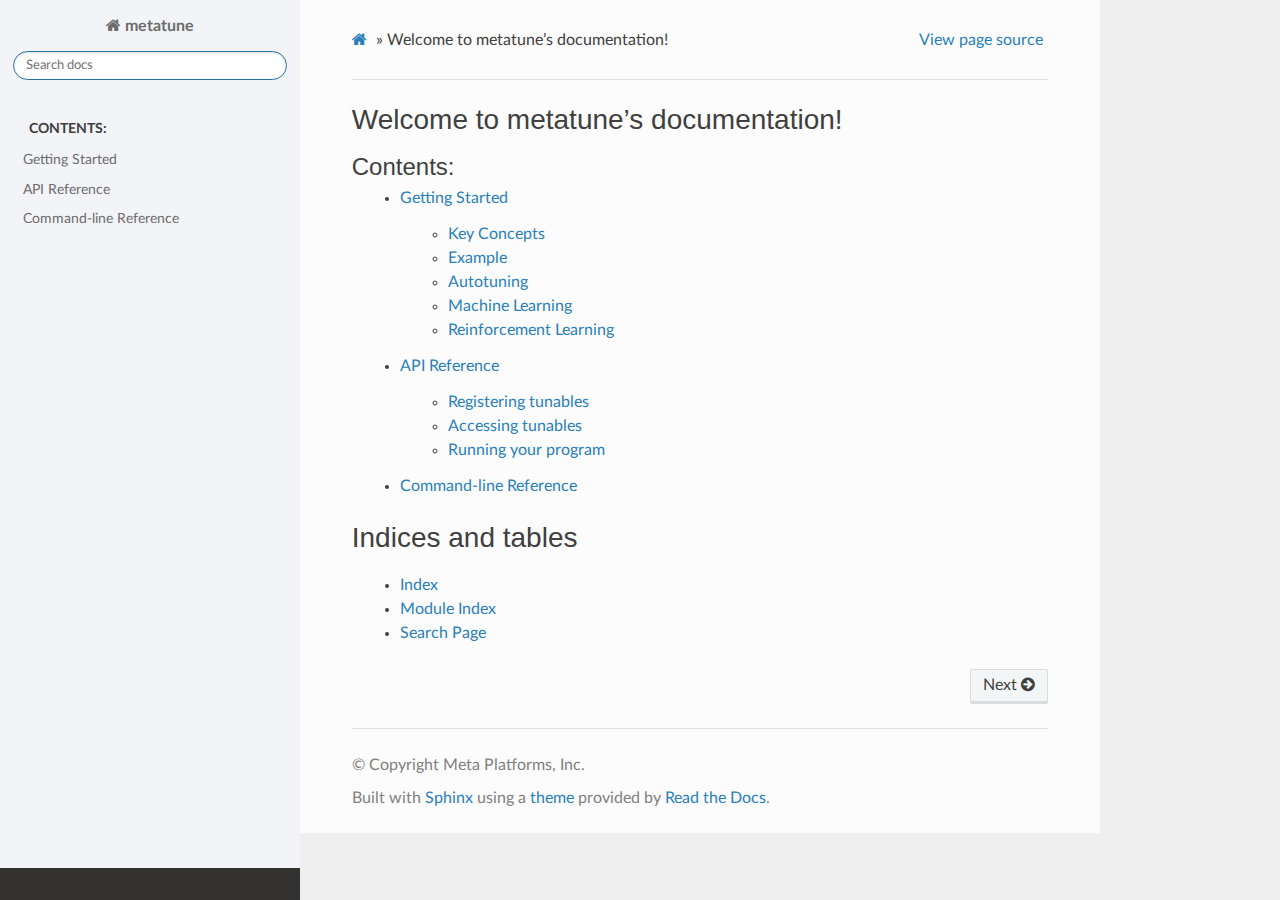
<file: index.html>
<!DOCTYPE html>
<html class="writer-html5" lang="en" >
<head>
  <meta charset="utf-8" />
  
  <meta name="viewport" content="width=device-width, initial-scale=1.0" />
  
  <title>Welcome to metatune’s documentation! &mdash; metatune 0.0.1a1 documentation</title>
  

  
  <link rel="stylesheet" href="_static/css/theme.css" type="text/css" />
  <link rel="stylesheet" href="_static/pygments.css" type="text/css" />
  <link rel="stylesheet" href="_static/pygments.css" type="text/css" />
  <link rel="stylesheet" href="_static/css/theme.css" type="text/css" />
  <link rel="stylesheet" href="_static/css/custom.css" type="text/css" />

  
  

  
  

  

  
  <!--[if lt IE 9]>
    <script src="_static/js/html5shiv.min.js"></script>
  <![endif]-->
  
    
      <script type="text/javascript" id="documentation_options" data-url_root="./" src="_static/documentation_options.js"></script>
        <script data-url_root="./" id="documentation_options" src="_static/documentation_options.js"></script>
        <script src="_static/jquery.js"></script>
        <script src="_static/underscore.js"></script>
        <script src="_static/doctools.js"></script>
    
    <script type="text/javascript" src="_static/js/theme.js"></script>

    
    <link rel="index" title="Index" href="genindex.html" />
    <link rel="search" title="Search" href="search.html" />
    <link rel="next" title="Getting Started" href="getting_started.html" /> 
</head>

<body class="wy-body-for-nav">

   
  <div class="wy-grid-for-nav">
    
    <nav data-toggle="wy-nav-shift" class="wy-nav-side">
      <div class="wy-side-scroll">
        <div class="wy-side-nav-search" >
          

          
            <a href="#" class="icon icon-home"> metatune
          

          
          </a>

          
            
            
          

          
<div role="search">
  <form id="rtd-search-form" class="wy-form" action="search.html" method="get">
    <input type="text" name="q" placeholder="Search docs" />
    <input type="hidden" name="check_keywords" value="yes" />
    <input type="hidden" name="area" value="default" />
  </form>
</div>

          
        </div>

        
        <div class="wy-menu wy-menu-vertical" data-spy="affix" role="navigation" aria-label="main navigation">
          
            
            
              
            
            
              <p class="caption"><span class="caption-text">Contents:</span></p>
<ul>
<li class="toctree-l1"><a class="reference internal" href="getting_started.html">Getting Started</a></li>
<li class="toctree-l1"><a class="reference internal" href="api.html">API Reference</a></li>
<li class="toctree-l1"><a class="reference internal" href="cli.html">Command-line Reference</a></li>
</ul>

            
          
        </div>
        
      </div>
    </nav>

    <section data-toggle="wy-nav-shift" class="wy-nav-content-wrap">

      
      <nav class="wy-nav-top" aria-label="top navigation">
        
          <i data-toggle="wy-nav-top" class="fa fa-bars"></i>
          <a href="#">metatune</a>
        
      </nav>


      <div class="wy-nav-content">
        
        <div class="rst-content">
        
          

















<div role="navigation" aria-label="breadcrumbs navigation">

  <ul class="wy-breadcrumbs">
    
      <li><a href="#" class="icon icon-home"></a> &raquo;</li>
        
      <li>Welcome to metatune’s documentation!</li>
    
    
      <li class="wy-breadcrumbs-aside">
        
          
            <a href="_sources/index.rst.txt" rel="nofollow"> View page source</a>
          
        
      </li>
    
  </ul>

  
  <hr/>
</div>
          <div role="main" class="document" itemscope="itemscope" itemtype="http://schema.org/Article">
           <div itemprop="articleBody">
            
  <div class="section" id="welcome-to-metatune-s-documentation">
<h1>Welcome to metatune’s documentation!<a class="headerlink" href="#welcome-to-metatune-s-documentation" title="Permalink to this headline">¶</a></h1>
<div class="toctree-wrapper compound">
<p class="caption"><span class="caption-text">Contents:</span></p>
<ul>
<li class="toctree-l1"><a class="reference internal" href="getting_started.html">Getting Started</a><ul>
<li class="toctree-l2"><a class="reference internal" href="getting_started.html#key-concepts">Key Concepts</a></li>
<li class="toctree-l2"><a class="reference internal" href="getting_started.html#example">Example</a></li>
<li class="toctree-l2"><a class="reference internal" href="getting_started.html#autotuning">Autotuning</a></li>
<li class="toctree-l2"><a class="reference internal" href="getting_started.html#machine-learning">Machine Learning</a></li>
<li class="toctree-l2"><a class="reference internal" href="getting_started.html#reinforcement-learning">Reinforcement Learning</a></li>
</ul>
</li>
<li class="toctree-l1"><a class="reference internal" href="api.html">API Reference</a><ul>
<li class="toctree-l2"><a class="reference internal" href="api.html#registering-tunables">Registering tunables</a></li>
<li class="toctree-l2"><a class="reference internal" href="api.html#accessing-tunables">Accessing tunables</a></li>
<li class="toctree-l2"><a class="reference internal" href="api.html#running-your-program">Running your program</a></li>
</ul>
</li>
<li class="toctree-l1"><a class="reference internal" href="cli.html">Command-line Reference</a></li>
</ul>
</div>
</div>
<div class="section" id="indices-and-tables">
<h1>Indices and tables<a class="headerlink" href="#indices-and-tables" title="Permalink to this headline">¶</a></h1>
<ul class="simple">
<li><p><a class="reference internal" href="genindex.html"><span class="std std-ref">Index</span></a></p></li>
<li><p><a class="reference internal" href="py-modindex.html"><span class="std std-ref">Module Index</span></a></p></li>
<li><p><a class="reference internal" href="search.html"><span class="std std-ref">Search Page</span></a></p></li>
</ul>
</div>


           </div>
           
          </div>
          <footer>
    <div class="rst-footer-buttons" role="navigation" aria-label="footer navigation">
        <a href="getting_started.html" class="btn btn-neutral float-right" title="Getting Started" accesskey="n" rel="next">Next <span class="fa fa-arrow-circle-right" aria-hidden="true"></span></a>
    </div>

  <hr/>

  <div role="contentinfo">
    <p>
        &#169; Copyright Meta Platforms, Inc.

    </p>
  </div>
    
    
    
    Built with <a href="https://www.sphinx-doc.org/">Sphinx</a> using a
    
    <a href="https://github.com/readthedocs/sphinx_rtd_theme">theme</a>
    
    provided by <a href="https://readthedocs.org">Read the Docs</a>. 

</footer>
        </div>
      </div>

    </section>

  </div>
  

  <script type="text/javascript">
      jQuery(function () {
          SphinxRtdTheme.Navigation.enable(true);
      });
  </script>

  
  
    
   

</body>
</html>
</file>
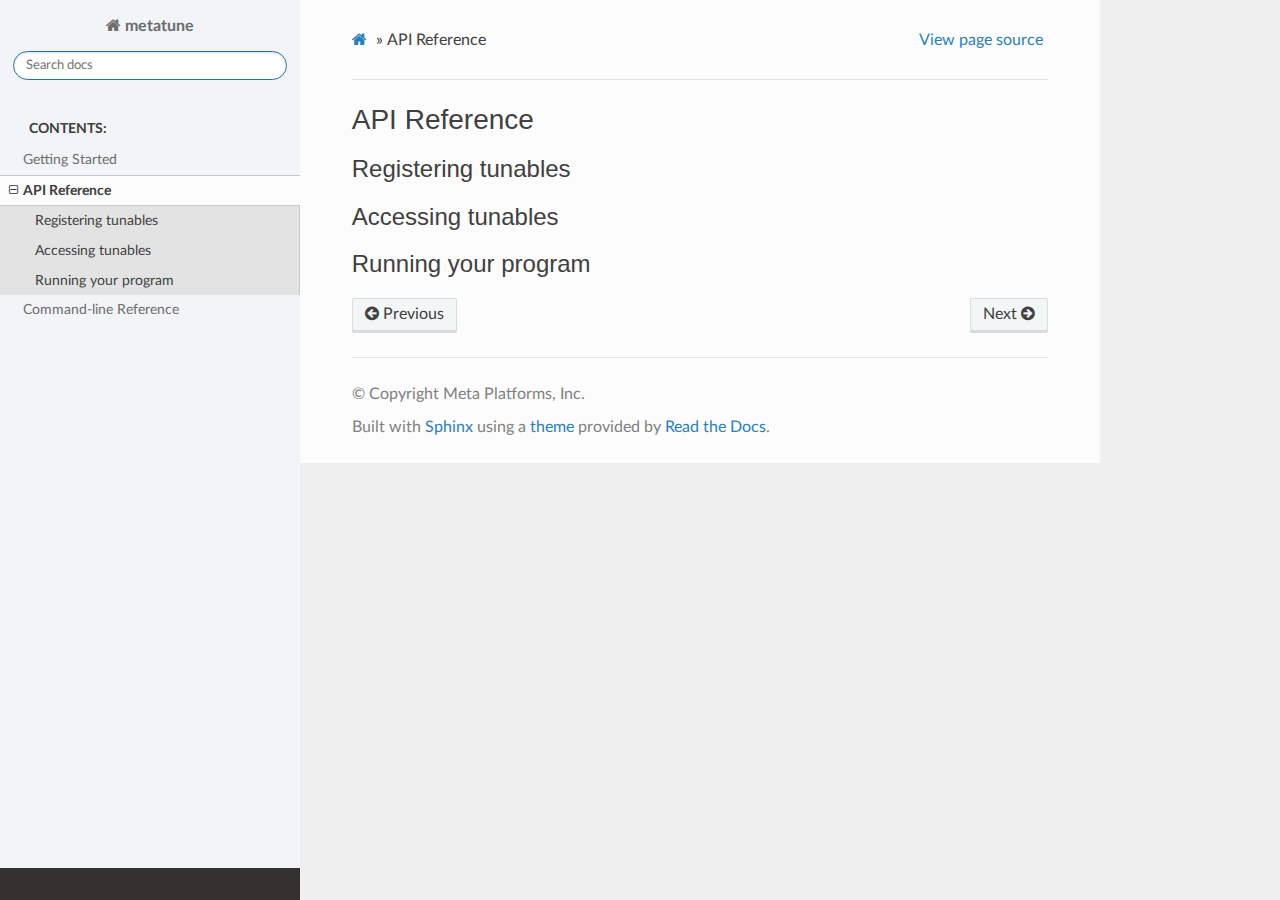
<file: api.html>
<!DOCTYPE html>
<html class="writer-html5" lang="en" >
<head>
  <meta charset="utf-8" />
  
  <meta name="viewport" content="width=device-width, initial-scale=1.0" />
  
  <title>API Reference &mdash; metatune 0.0.1a1 documentation</title>
  

  
  <link rel="stylesheet" href="_static/css/theme.css" type="text/css" />
  <link rel="stylesheet" href="_static/pygments.css" type="text/css" />
  <link rel="stylesheet" href="_static/pygments.css" type="text/css" />
  <link rel="stylesheet" href="_static/css/theme.css" type="text/css" />
  <link rel="stylesheet" href="_static/css/custom.css" type="text/css" />

  
  

  
  

  

  
  <!--[if lt IE 9]>
    <script src="_static/js/html5shiv.min.js"></script>
  <![endif]-->
  
    
      <script type="text/javascript" id="documentation_options" data-url_root="./" src="_static/documentation_options.js"></script>
        <script data-url_root="./" id="documentation_options" src="_static/documentation_options.js"></script>
        <script src="_static/jquery.js"></script>
        <script src="_static/underscore.js"></script>
        <script src="_static/doctools.js"></script>
    
    <script type="text/javascript" src="_static/js/theme.js"></script>

    
    <link rel="index" title="Index" href="genindex.html" />
    <link rel="search" title="Search" href="search.html" />
    <link rel="next" title="Command-line Reference" href="cli.html" />
    <link rel="prev" title="Getting Started" href="getting_started.html" /> 
</head>

<body class="wy-body-for-nav">

   
  <div class="wy-grid-for-nav">
    
    <nav data-toggle="wy-nav-shift" class="wy-nav-side">
      <div class="wy-side-scroll">
        <div class="wy-side-nav-search" >
          

          
            <a href="index.html" class="icon icon-home"> metatune
          

          
          </a>

          
            
            
          

          
<div role="search">
  <form id="rtd-search-form" class="wy-form" action="search.html" method="get">
    <input type="text" name="q" placeholder="Search docs" />
    <input type="hidden" name="check_keywords" value="yes" />
    <input type="hidden" name="area" value="default" />
  </form>
</div>

          
        </div>

        
        <div class="wy-menu wy-menu-vertical" data-spy="affix" role="navigation" aria-label="main navigation">
          
            
            
              
            
            
              <p class="caption"><span class="caption-text">Contents:</span></p>
<ul class="current">
<li class="toctree-l1"><a class="reference internal" href="getting_started.html">Getting Started</a></li>
<li class="toctree-l1 current"><a class="current reference internal" href="#">API Reference</a><ul>
<li class="toctree-l2"><a class="reference internal" href="#registering-tunables">Registering tunables</a></li>
<li class="toctree-l2"><a class="reference internal" href="#accessing-tunables">Accessing tunables</a></li>
<li class="toctree-l2"><a class="reference internal" href="#running-your-program">Running your program</a></li>
</ul>
</li>
<li class="toctree-l1"><a class="reference internal" href="cli.html">Command-line Reference</a></li>
</ul>

            
          
        </div>
        
      </div>
    </nav>

    <section data-toggle="wy-nav-shift" class="wy-nav-content-wrap">

      
      <nav class="wy-nav-top" aria-label="top navigation">
        
          <i data-toggle="wy-nav-top" class="fa fa-bars"></i>
          <a href="index.html">metatune</a>
        
      </nav>


      <div class="wy-nav-content">
        
        <div class="rst-content">
        
          

















<div role="navigation" aria-label="breadcrumbs navigation">

  <ul class="wy-breadcrumbs">
    
      <li><a href="index.html" class="icon icon-home"></a> &raquo;</li>
        
      <li>API Reference</li>
    
    
      <li class="wy-breadcrumbs-aside">
        
          
            <a href="_sources/api.rst.txt" rel="nofollow"> View page source</a>
          
        
      </li>
    
  </ul>

  
  <hr/>
</div>
          <div role="main" class="document" itemscope="itemscope" itemtype="http://schema.org/Article">
           <div itemprop="articleBody">
            
  <div class="section" id="api-reference">
<h1>API Reference<a class="headerlink" href="#api-reference" title="Permalink to this headline">¶</a></h1>
<div class="section" id="registering-tunables">
<h2>Registering tunables<a class="headerlink" href="#registering-tunables" title="Permalink to this headline">¶</a></h2>
</div>
<div class="section" id="accessing-tunables">
<h2>Accessing tunables<a class="headerlink" href="#accessing-tunables" title="Permalink to this headline">¶</a></h2>
</div>
<div class="section" id="running-your-program">
<h2>Running your program<a class="headerlink" href="#running-your-program" title="Permalink to this headline">¶</a></h2>
</div>
</div>


           </div>
           
          </div>
          <footer>
    <div class="rst-footer-buttons" role="navigation" aria-label="footer navigation">
        <a href="cli.html" class="btn btn-neutral float-right" title="Command-line Reference" accesskey="n" rel="next">Next <span class="fa fa-arrow-circle-right" aria-hidden="true"></span></a>
        <a href="getting_started.html" class="btn btn-neutral float-left" title="Getting Started" accesskey="p" rel="prev"><span class="fa fa-arrow-circle-left" aria-hidden="true"></span> Previous</a>
    </div>

  <hr/>

  <div role="contentinfo">
    <p>
        &#169; Copyright Meta Platforms, Inc.

    </p>
  </div>
    
    
    
    Built with <a href="https://www.sphinx-doc.org/">Sphinx</a> using a
    
    <a href="https://github.com/readthedocs/sphinx_rtd_theme">theme</a>
    
    provided by <a href="https://readthedocs.org">Read the Docs</a>. 

</footer>
        </div>
      </div>

    </section>

  </div>
  

  <script type="text/javascript">
      jQuery(function () {
          SphinxRtdTheme.Navigation.enable(true);
      });
  </script>

  
  
    
   

</body>
</html>
</file>
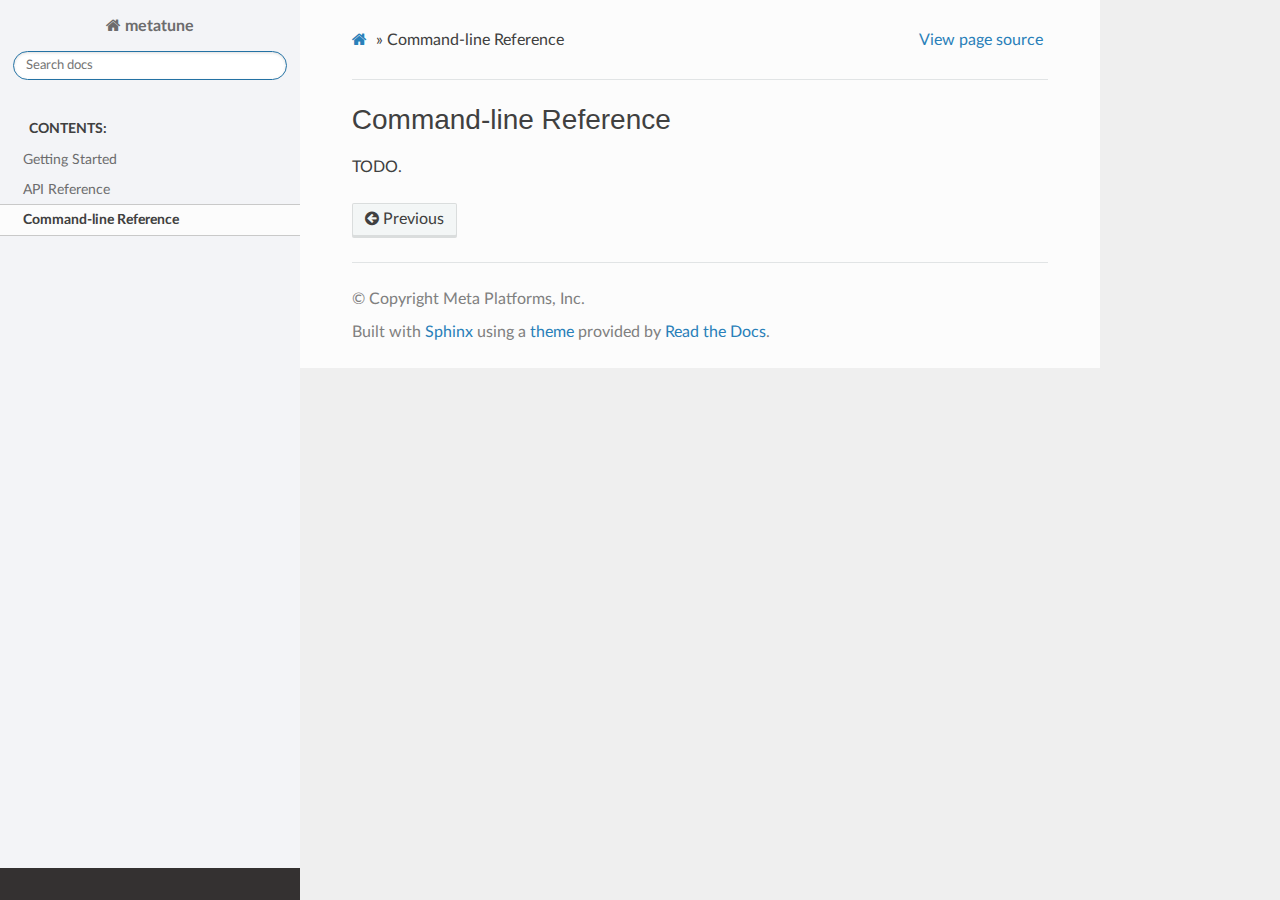
<file: cli.html>
<!DOCTYPE html>
<html class="writer-html5" lang="en" >
<head>
  <meta charset="utf-8" />
  
  <meta name="viewport" content="width=device-width, initial-scale=1.0" />
  
  <title>Command-line Reference &mdash; metatune 0.0.1a1 documentation</title>
  

  
  <link rel="stylesheet" href="_static/css/theme.css" type="text/css" />
  <link rel="stylesheet" href="_static/pygments.css" type="text/css" />
  <link rel="stylesheet" href="_static/pygments.css" type="text/css" />
  <link rel="stylesheet" href="_static/css/theme.css" type="text/css" />
  <link rel="stylesheet" href="_static/css/custom.css" type="text/css" />

  
  

  
  

  

  
  <!--[if lt IE 9]>
    <script src="_static/js/html5shiv.min.js"></script>
  <![endif]-->
  
    
      <script type="text/javascript" id="documentation_options" data-url_root="./" src="_static/documentation_options.js"></script>
        <script data-url_root="./" id="documentation_options" src="_static/documentation_options.js"></script>
        <script src="_static/jquery.js"></script>
        <script src="_static/underscore.js"></script>
        <script src="_static/doctools.js"></script>
    
    <script type="text/javascript" src="_static/js/theme.js"></script>

    
    <link rel="index" title="Index" href="genindex.html" />
    <link rel="search" title="Search" href="search.html" />
    <link rel="prev" title="API Reference" href="api.html" /> 
</head>

<body class="wy-body-for-nav">

   
  <div class="wy-grid-for-nav">
    
    <nav data-toggle="wy-nav-shift" class="wy-nav-side">
      <div class="wy-side-scroll">
        <div class="wy-side-nav-search" >
          

          
            <a href="index.html" class="icon icon-home"> metatune
          

          
          </a>

          
            
            
          

          
<div role="search">
  <form id="rtd-search-form" class="wy-form" action="search.html" method="get">
    <input type="text" name="q" placeholder="Search docs" />
    <input type="hidden" name="check_keywords" value="yes" />
    <input type="hidden" name="area" value="default" />
  </form>
</div>

          
        </div>

        
        <div class="wy-menu wy-menu-vertical" data-spy="affix" role="navigation" aria-label="main navigation">
          
            
            
              
            
            
              <p class="caption"><span class="caption-text">Contents:</span></p>
<ul class="current">
<li class="toctree-l1"><a class="reference internal" href="getting_started.html">Getting Started</a></li>
<li class="toctree-l1"><a class="reference internal" href="api.html">API Reference</a></li>
<li class="toctree-l1 current"><a class="current reference internal" href="#">Command-line Reference</a></li>
</ul>

            
          
        </div>
        
      </div>
    </nav>

    <section data-toggle="wy-nav-shift" class="wy-nav-content-wrap">

      
      <nav class="wy-nav-top" aria-label="top navigation">
        
          <i data-toggle="wy-nav-top" class="fa fa-bars"></i>
          <a href="index.html">metatune</a>
        
      </nav>


      <div class="wy-nav-content">
        
        <div class="rst-content">
        
          

















<div role="navigation" aria-label="breadcrumbs navigation">

  <ul class="wy-breadcrumbs">
    
      <li><a href="index.html" class="icon icon-home"></a> &raquo;</li>
        
      <li>Command-line Reference</li>
    
    
      <li class="wy-breadcrumbs-aside">
        
          
            <a href="_sources/cli.rst.txt" rel="nofollow"> View page source</a>
          
        
      </li>
    
  </ul>

  
  <hr/>
</div>
          <div role="main" class="document" itemscope="itemscope" itemtype="http://schema.org/Article">
           <div itemprop="articleBody">
            
  <div class="section" id="command-line-reference">
<h1>Command-line Reference<a class="headerlink" href="#command-line-reference" title="Permalink to this headline">¶</a></h1>
<p>TODO.</p>
</div>


           </div>
           
          </div>
          <footer>
    <div class="rst-footer-buttons" role="navigation" aria-label="footer navigation">
        <a href="api.html" class="btn btn-neutral float-left" title="API Reference" accesskey="p" rel="prev"><span class="fa fa-arrow-circle-left" aria-hidden="true"></span> Previous</a>
    </div>

  <hr/>

  <div role="contentinfo">
    <p>
        &#169; Copyright Meta Platforms, Inc.

    </p>
  </div>
    
    
    
    Built with <a href="https://www.sphinx-doc.org/">Sphinx</a> using a
    
    <a href="https://github.com/readthedocs/sphinx_rtd_theme">theme</a>
    
    provided by <a href="https://readthedocs.org">Read the Docs</a>. 

</footer>
        </div>
      </div>

    </section>

  </div>
  

  <script type="text/javascript">
      jQuery(function () {
          SphinxRtdTheme.Navigation.enable(true);
      });
  </script>

  
  
    
   

</body>
</html>
</file>
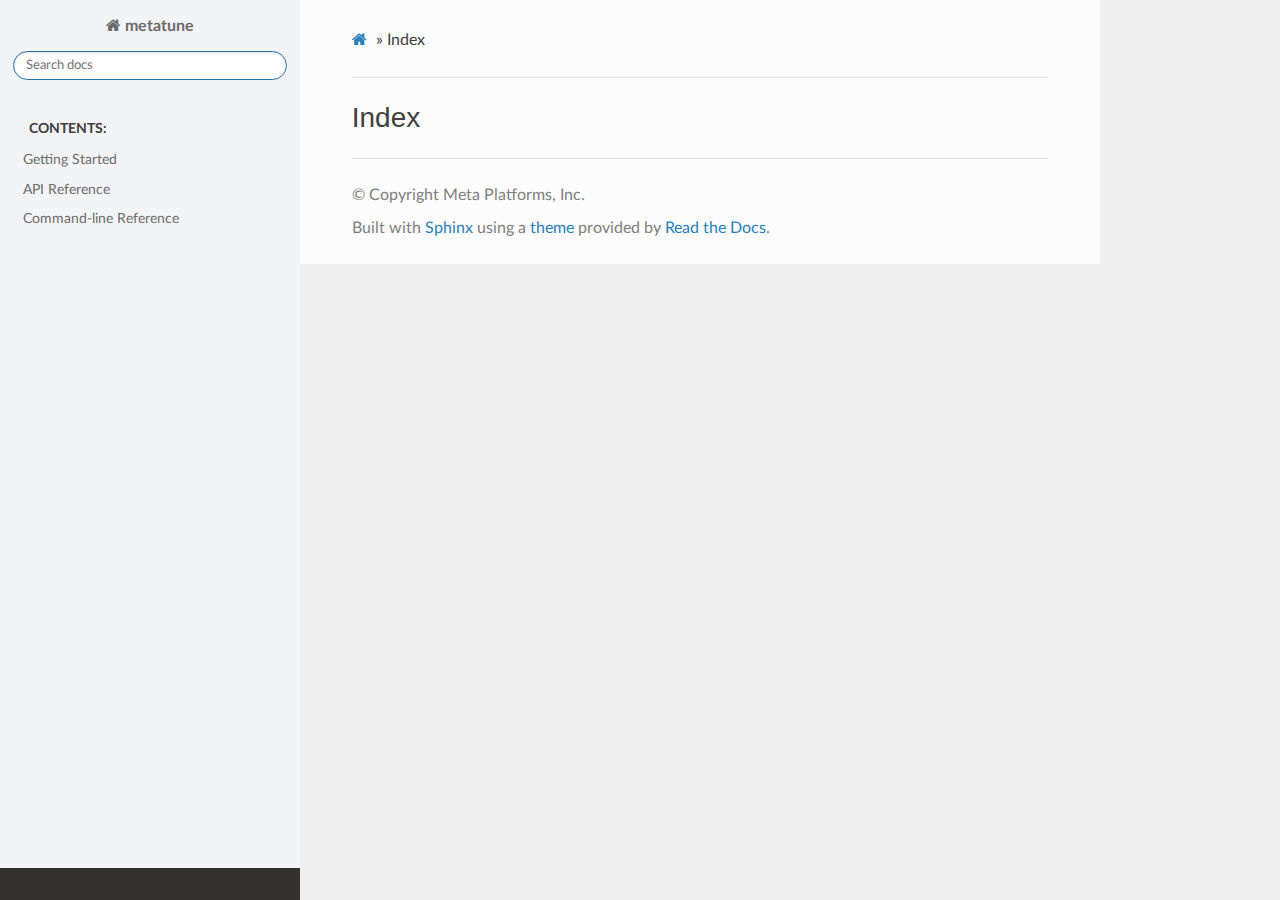
<file: genindex.html>
<!DOCTYPE html>
<html class="writer-html5" lang="en" >
<head>
  <meta charset="utf-8" />
  
  <meta name="viewport" content="width=device-width, initial-scale=1.0" />
  
  <title>Index &mdash; metatune 0.0.1a1 documentation</title>
  

  
  <link rel="stylesheet" href="_static/css/theme.css" type="text/css" />
  <link rel="stylesheet" href="_static/pygments.css" type="text/css" />
  <link rel="stylesheet" href="_static/pygments.css" type="text/css" />
  <link rel="stylesheet" href="_static/css/theme.css" type="text/css" />
  <link rel="stylesheet" href="_static/css/custom.css" type="text/css" />

  
  

  
  

  

  
  <!--[if lt IE 9]>
    <script src="_static/js/html5shiv.min.js"></script>
  <![endif]-->
  
    
      <script type="text/javascript" id="documentation_options" data-url_root="./" src="_static/documentation_options.js"></script>
        <script data-url_root="./" id="documentation_options" src="_static/documentation_options.js"></script>
        <script src="_static/jquery.js"></script>
        <script src="_static/underscore.js"></script>
        <script src="_static/doctools.js"></script>
    
    <script type="text/javascript" src="_static/js/theme.js"></script>

    
    <link rel="index" title="Index" href="#" />
    <link rel="search" title="Search" href="search.html" /> 
</head>

<body class="wy-body-for-nav">

   
  <div class="wy-grid-for-nav">
    
    <nav data-toggle="wy-nav-shift" class="wy-nav-side">
      <div class="wy-side-scroll">
        <div class="wy-side-nav-search" >
          

          
            <a href="index.html" class="icon icon-home"> metatune
          

          
          </a>

          
            
            
          

          
<div role="search">
  <form id="rtd-search-form" class="wy-form" action="search.html" method="get">
    <input type="text" name="q" placeholder="Search docs" />
    <input type="hidden" name="check_keywords" value="yes" />
    <input type="hidden" name="area" value="default" />
  </form>
</div>

          
        </div>

        
        <div class="wy-menu wy-menu-vertical" data-spy="affix" role="navigation" aria-label="main navigation">
          
            
            
              
            
            
              <p class="caption"><span class="caption-text">Contents:</span></p>
<ul>
<li class="toctree-l1"><a class="reference internal" href="getting_started.html">Getting Started</a></li>
<li class="toctree-l1"><a class="reference internal" href="api.html">API Reference</a></li>
<li class="toctree-l1"><a class="reference internal" href="cli.html">Command-line Reference</a></li>
</ul>

            
          
        </div>
        
      </div>
    </nav>

    <section data-toggle="wy-nav-shift" class="wy-nav-content-wrap">

      
      <nav class="wy-nav-top" aria-label="top navigation">
        
          <i data-toggle="wy-nav-top" class="fa fa-bars"></i>
          <a href="index.html">metatune</a>
        
      </nav>


      <div class="wy-nav-content">
        
        <div class="rst-content">
        
          

















<div role="navigation" aria-label="breadcrumbs navigation">

  <ul class="wy-breadcrumbs">
    
      <li><a href="index.html" class="icon icon-home"></a> &raquo;</li>
        
      <li>Index</li>
    
    
      <li class="wy-breadcrumbs-aside">
        
          
        
      </li>
    
  </ul>

  
  <hr/>
</div>
          <div role="main" class="document" itemscope="itemscope" itemtype="http://schema.org/Article">
           <div itemprop="articleBody">
            

<h1 id="index">Index</h1>

<div class="genindex-jumpbox">
 
</div>


           </div>
           
          </div>
          <footer>

  <hr/>

  <div role="contentinfo">
    <p>
        &#169; Copyright Meta Platforms, Inc.

    </p>
  </div>
    
    
    
    Built with <a href="https://www.sphinx-doc.org/">Sphinx</a> using a
    
    <a href="https://github.com/readthedocs/sphinx_rtd_theme">theme</a>
    
    provided by <a href="https://readthedocs.org">Read the Docs</a>. 

</footer>
        </div>
      </div>

    </section>

  </div>
  

  <script type="text/javascript">
      jQuery(function () {
          SphinxRtdTheme.Navigation.enable(true);
      });
  </script>

  
  
    
   

</body>
</html>
</file>
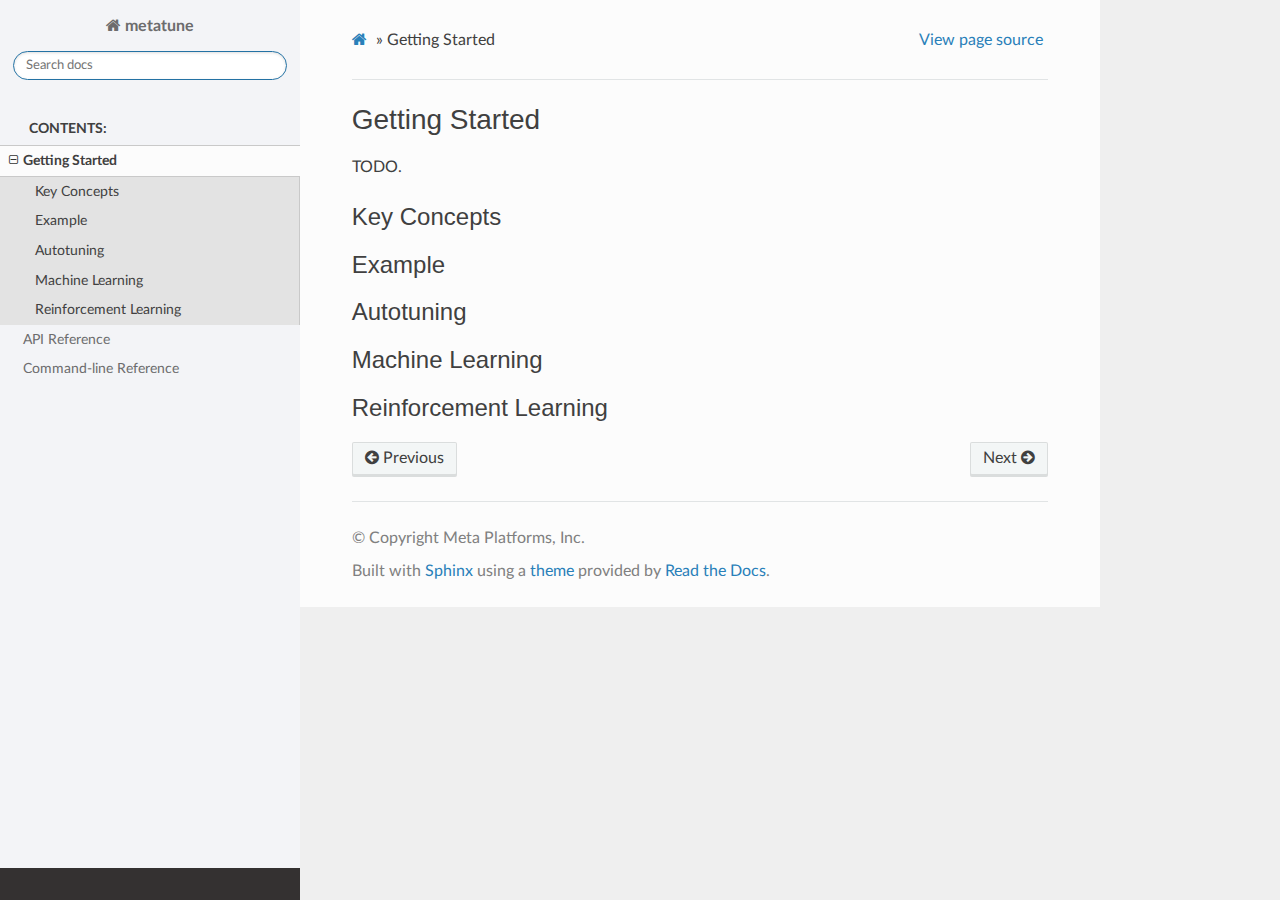
<file: getting_started.html>
<!DOCTYPE html>
<html class="writer-html5" lang="en" >
<head>
  <meta charset="utf-8" />
  
  <meta name="viewport" content="width=device-width, initial-scale=1.0" />
  
  <title>Getting Started &mdash; metatune 0.0.1a1 documentation</title>
  

  
  <link rel="stylesheet" href="_static/css/theme.css" type="text/css" />
  <link rel="stylesheet" href="_static/pygments.css" type="text/css" />
  <link rel="stylesheet" href="_static/pygments.css" type="text/css" />
  <link rel="stylesheet" href="_static/css/theme.css" type="text/css" />
  <link rel="stylesheet" href="_static/css/custom.css" type="text/css" />

  
  

  
  

  

  
  <!--[if lt IE 9]>
    <script src="_static/js/html5shiv.min.js"></script>
  <![endif]-->
  
    
      <script type="text/javascript" id="documentation_options" data-url_root="./" src="_static/documentation_options.js"></script>
        <script data-url_root="./" id="documentation_options" src="_static/documentation_options.js"></script>
        <script src="_static/jquery.js"></script>
        <script src="_static/underscore.js"></script>
        <script src="_static/doctools.js"></script>
    
    <script type="text/javascript" src="_static/js/theme.js"></script>

    
    <link rel="index" title="Index" href="genindex.html" />
    <link rel="search" title="Search" href="search.html" />
    <link rel="next" title="API Reference" href="api.html" />
    <link rel="prev" title="Welcome to metatune’s documentation!" href="index.html" /> 
</head>

<body class="wy-body-for-nav">

   
  <div class="wy-grid-for-nav">
    
    <nav data-toggle="wy-nav-shift" class="wy-nav-side">
      <div class="wy-side-scroll">
        <div class="wy-side-nav-search" >
          

          
            <a href="index.html" class="icon icon-home"> metatune
          

          
          </a>

          
            
            
          

          
<div role="search">
  <form id="rtd-search-form" class="wy-form" action="search.html" method="get">
    <input type="text" name="q" placeholder="Search docs" />
    <input type="hidden" name="check_keywords" value="yes" />
    <input type="hidden" name="area" value="default" />
  </form>
</div>

          
        </div>

        
        <div class="wy-menu wy-menu-vertical" data-spy="affix" role="navigation" aria-label="main navigation">
          
            
            
              
            
            
              <p class="caption"><span class="caption-text">Contents:</span></p>
<ul class="current">
<li class="toctree-l1 current"><a class="current reference internal" href="#">Getting Started</a><ul>
<li class="toctree-l2"><a class="reference internal" href="#key-concepts">Key Concepts</a></li>
<li class="toctree-l2"><a class="reference internal" href="#example">Example</a></li>
<li class="toctree-l2"><a class="reference internal" href="#autotuning">Autotuning</a></li>
<li class="toctree-l2"><a class="reference internal" href="#machine-learning">Machine Learning</a></li>
<li class="toctree-l2"><a class="reference internal" href="#reinforcement-learning">Reinforcement Learning</a></li>
</ul>
</li>
<li class="toctree-l1"><a class="reference internal" href="api.html">API Reference</a></li>
<li class="toctree-l1"><a class="reference internal" href="cli.html">Command-line Reference</a></li>
</ul>

            
          
        </div>
        
      </div>
    </nav>

    <section data-toggle="wy-nav-shift" class="wy-nav-content-wrap">

      
      <nav class="wy-nav-top" aria-label="top navigation">
        
          <i data-toggle="wy-nav-top" class="fa fa-bars"></i>
          <a href="index.html">metatune</a>
        
      </nav>


      <div class="wy-nav-content">
        
        <div class="rst-content">
        
          

















<div role="navigation" aria-label="breadcrumbs navigation">

  <ul class="wy-breadcrumbs">
    
      <li><a href="index.html" class="icon icon-home"></a> &raquo;</li>
        
      <li>Getting Started</li>
    
    
      <li class="wy-breadcrumbs-aside">
        
          
            <a href="_sources/getting_started.rst.txt" rel="nofollow"> View page source</a>
          
        
      </li>
    
  </ul>

  
  <hr/>
</div>
          <div role="main" class="document" itemscope="itemscope" itemtype="http://schema.org/Article">
           <div itemprop="articleBody">
            
  <div class="section" id="getting-started">
<h1>Getting Started<a class="headerlink" href="#getting-started" title="Permalink to this headline">¶</a></h1>
<p>TODO.</p>
<div class="section" id="key-concepts">
<h2>Key Concepts<a class="headerlink" href="#key-concepts" title="Permalink to this headline">¶</a></h2>
</div>
<div class="section" id="example">
<h2>Example<a class="headerlink" href="#example" title="Permalink to this headline">¶</a></h2>
</div>
<div class="section" id="autotuning">
<h2>Autotuning<a class="headerlink" href="#autotuning" title="Permalink to this headline">¶</a></h2>
</div>
<div class="section" id="machine-learning">
<h2>Machine Learning<a class="headerlink" href="#machine-learning" title="Permalink to this headline">¶</a></h2>
</div>
<div class="section" id="reinforcement-learning">
<h2>Reinforcement Learning<a class="headerlink" href="#reinforcement-learning" title="Permalink to this headline">¶</a></h2>
</div>
</div>


           </div>
           
          </div>
          <footer>
    <div class="rst-footer-buttons" role="navigation" aria-label="footer navigation">
        <a href="api.html" class="btn btn-neutral float-right" title="API Reference" accesskey="n" rel="next">Next <span class="fa fa-arrow-circle-right" aria-hidden="true"></span></a>
        <a href="index.html" class="btn btn-neutral float-left" title="Welcome to metatune’s documentation!" accesskey="p" rel="prev"><span class="fa fa-arrow-circle-left" aria-hidden="true"></span> Previous</a>
    </div>

  <hr/>

  <div role="contentinfo">
    <p>
        &#169; Copyright Meta Platforms, Inc.

    </p>
  </div>
    
    
    
    Built with <a href="https://www.sphinx-doc.org/">Sphinx</a> using a
    
    <a href="https://github.com/readthedocs/sphinx_rtd_theme">theme</a>
    
    provided by <a href="https://readthedocs.org">Read the Docs</a>. 

</footer>
        </div>
      </div>

    </section>

  </div>
  

  <script type="text/javascript">
      jQuery(function () {
          SphinxRtdTheme.Navigation.enable(true);
      });
  </script>

  
  
    
   

</body>
</html>
</file>
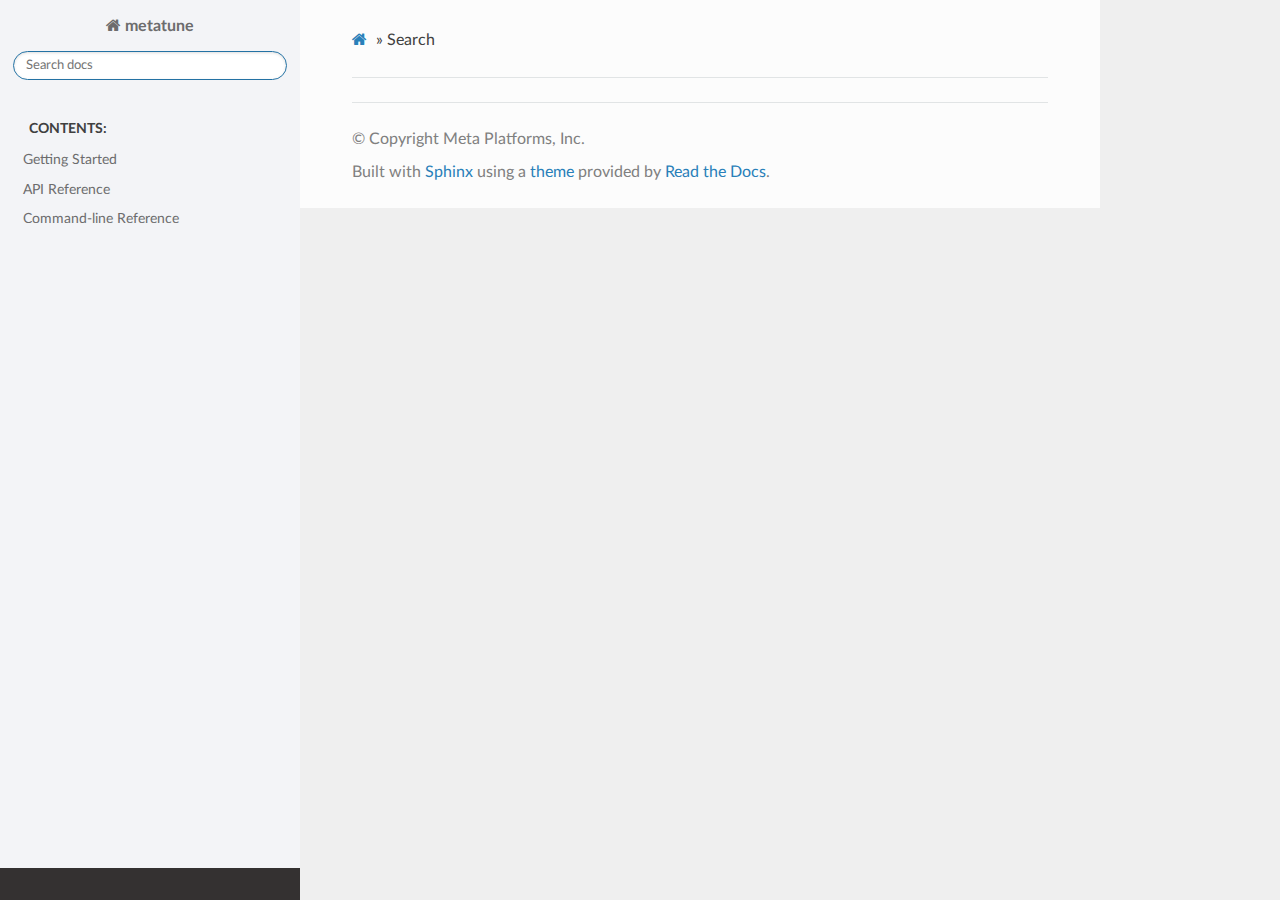
<file: search.html>
<!DOCTYPE html>
<html class="writer-html5" lang="en" >
<head>
  <meta charset="utf-8" />
  
  <meta name="viewport" content="width=device-width, initial-scale=1.0" />
  
  <title>Search &mdash; metatune 0.0.1a1 documentation</title>
  

  
  <link rel="stylesheet" href="_static/css/theme.css" type="text/css" />
  <link rel="stylesheet" href="_static/pygments.css" type="text/css" />
  <link rel="stylesheet" href="_static/pygments.css" type="text/css" />
  <link rel="stylesheet" href="_static/css/theme.css" type="text/css" />
  <link rel="stylesheet" href="_static/css/custom.css" type="text/css" />

  
  

  
  

  

  
    
  <!--[if lt IE 9]>
    <script src="_static/js/html5shiv.min.js"></script>
  <![endif]-->
  
    
      <script type="text/javascript" id="documentation_options" data-url_root="./" src="_static/documentation_options.js"></script>
        <script data-url_root="./" id="documentation_options" src="_static/documentation_options.js"></script>
        <script src="_static/jquery.js"></script>
        <script src="_static/underscore.js"></script>
        <script src="_static/doctools.js"></script>
    
    <script type="text/javascript" src="_static/js/theme.js"></script>

    
    <script type="text/javascript" src="_static/searchtools.js"></script>
    <script type="text/javascript" src="_static/language_data.js"></script>
    <link rel="index" title="Index" href="genindex.html" />
    <link rel="search" title="Search" href="#" /> 
</head>

<body class="wy-body-for-nav">

   
  <div class="wy-grid-for-nav">
    
    <nav data-toggle="wy-nav-shift" class="wy-nav-side">
      <div class="wy-side-scroll">
        <div class="wy-side-nav-search" >
          

          
            <a href="index.html" class="icon icon-home"> metatune
          

          
          </a>

          
            
            
          

          
<div role="search">
  <form id="rtd-search-form" class="wy-form" action="#" method="get">
    <input type="text" name="q" placeholder="Search docs" />
    <input type="hidden" name="check_keywords" value="yes" />
    <input type="hidden" name="area" value="default" />
  </form>
</div>

          
        </div>

        
        <div class="wy-menu wy-menu-vertical" data-spy="affix" role="navigation" aria-label="main navigation">
          
            
            
              
            
            
              <p class="caption"><span class="caption-text">Contents:</span></p>
<ul>
<li class="toctree-l1"><a class="reference internal" href="getting_started.html">Getting Started</a></li>
<li class="toctree-l1"><a class="reference internal" href="api.html">API Reference</a></li>
<li class="toctree-l1"><a class="reference internal" href="cli.html">Command-line Reference</a></li>
</ul>

            
          
        </div>
        
      </div>
    </nav>

    <section data-toggle="wy-nav-shift" class="wy-nav-content-wrap">

      
      <nav class="wy-nav-top" aria-label="top navigation">
        
          <i data-toggle="wy-nav-top" class="fa fa-bars"></i>
          <a href="index.html">metatune</a>
        
      </nav>


      <div class="wy-nav-content">
        
        <div class="rst-content">
        
          

















<div role="navigation" aria-label="breadcrumbs navigation">

  <ul class="wy-breadcrumbs">
    
      <li><a href="index.html" class="icon icon-home"></a> &raquo;</li>
        
      <li>Search</li>
    
    
      <li class="wy-breadcrumbs-aside">
        
      </li>
    
  </ul>

  
  <hr/>
</div>
          <div role="main" class="document" itemscope="itemscope" itemtype="http://schema.org/Article">
           <div itemprop="articleBody">
            
  <noscript>
  <div id="fallback" class="admonition warning">
    <p class="last">
      Please activate JavaScript to enable the search functionality.
    </p>
  </div>
  </noscript>

  
  <div id="search-results">
  
  </div>

           </div>
           
          </div>
          <footer>

  <hr/>

  <div role="contentinfo">
    <p>
        &#169; Copyright Meta Platforms, Inc.

    </p>
  </div>
    
    
    
    Built with <a href="https://www.sphinx-doc.org/">Sphinx</a> using a
    
    <a href="https://github.com/readthedocs/sphinx_rtd_theme">theme</a>
    
    provided by <a href="https://readthedocs.org">Read the Docs</a>. 

</footer>
        </div>
      </div>

    </section>

  </div>
  

  <script type="text/javascript">
      jQuery(function () {
          SphinxRtdTheme.Navigation.enable(true);
      });
  </script>

  
  
    
  
  <script type="text/javascript">
    jQuery(function() { Search.loadIndex("searchindex.js"); });
  </script>
  
  <script type="text/javascript" id="searchindexloader"></script>
   


</body>
</html>
</file>
<file: _static/css/theme.css>
html{box-sizing:border-box}*,:after,:before{box-sizing:inherit}article,aside,details,figcaption,figure,footer,header,hgroup,nav,section{display:block}audio,canvas,video{display:inline-block;*display:inline;*zoom:1}[hidden],audio:not([controls]){display:none}*{-webkit-box-sizing:border-box;-moz-box-sizing:border-box;box-sizing:border-box}html{font-size:100%;-webkit-text-size-adjust:100%;-ms-text-size-adjust:100%}body{margin:0}a:active,a:hover{outline:0}abbr[title]{border-bottom:1px dotted}b,strong{font-weight:700}blockquote{margin:0}dfn{font-style:italic}ins{background:#ff9;text-decoration:none}ins,mark{color:#000}mark{background:#ff0;font-style:italic;font-weight:700}.rst-content code,.rst-content tt,code,kbd,pre,samp{font-family:monospace,serif;_font-family:courier new,monospace;font-size:1em}pre{white-space:pre}q{quotes:none}q:after,q:before{content:"";content:none}small{font-size:85%}sub,sup{font-size:75%;line-height:0;position:relative;vertical-align:baseline}sup{top:-.5em}sub{bottom:-.25em}dl,ol,ul{margin:0;padding:0;list-style:none;list-style-image:none}li{list-style:none}dd{margin:0}img{border:0;-ms-interpolation-mode:bicubic;vertical-align:middle;max-width:100%}svg:not(:root){overflow:hidden}figure,form{margin:0}label{cursor:pointer}button,input,select,textarea{font-size:100%;margin:0;vertical-align:baseline;*vertical-align:middle}button,input{line-height:normal}button,input[type=button],input[type=reset],input[type=submit]{cursor:pointer;-webkit-appearance:button;*overflow:visible}button[disabled],input[disabled]{cursor:default}input[type=search]{-webkit-appearance:textfield;-moz-box-sizing:content-box;-webkit-box-sizing:content-box;box-sizing:content-box}textarea{resize:vertical}table{border-collapse:collapse;border-spacing:0}td{vertical-align:top}.chromeframe{margin:.2em 0;background:#ccc;color:#000;padding:.2em 0}.ir{display:block;border:0;text-indent:-999em;overflow:hidden;background-color:transparent;background-repeat:no-repeat;text-align:left;direction:ltr;*line-height:0}.ir br{display:none}.hidden{display:none!important;visibility:hidden}.visuallyhidden{border:0;clip:rect(0 0 0 0);height:1px;margin:-1px;overflow:hidden;padding:0;position:absolute;width:1px}.visuallyhidden.focusable:active,.visuallyhidden.focusable:focus{clip:auto;height:auto;margin:0;overflow:visible;position:static;width:auto}.invisible{visibility:hidden}.relative{position:relative}big,small{font-size:100%}@media print{body,html,section{background:none!important}*{box-shadow:none!important;text-shadow:none!important;filter:none!important;-ms-filter:none!important}a,a:visited{text-decoration:underline}.ir a:after,a[href^="#"]:after,a[href^="javascript:"]:after{content:""}blockquote,pre{page-break-inside:avoid}thead{display:table-header-group}img,tr{page-break-inside:avoid}img{max-width:100%!important}@page{margin:.5cm}.rst-content .toctree-wrapper>p.caption,h2,h3,p{orphans:3;widows:3}.rst-content .toctree-wrapper>p.caption,h2,h3{page-break-after:avoid}}.btn,.fa:before,.icon:before,.rst-content .admonition,.rst-content .admonition-title:before,.rst-content .admonition-todo,.rst-content .attention,.rst-content .caution,.rst-content .code-block-caption .headerlink:before,.rst-content .danger,.rst-content .error,.rst-content .hint,.rst-content .important,.rst-content .note,.rst-content .seealso,.rst-content .tip,.rst-content .warning,.rst-content code.download span:first-child:before,.rst-content dl dt .headerlink:before,.rst-content h1 .headerlink:before,.rst-content h2 .headerlink:before,.rst-content h3 .headerlink:before,.rst-content h4 .headerlink:before,.rst-content h5 .headerlink:before,.rst-content h6 .headerlink:before,.rst-content p.caption .headerlink:before,.rst-content table>caption .headerlink:before,.rst-content tt.download span:first-child:before,.wy-alert,.wy-dropdown .caret:before,.wy-inline-validate.wy-inline-validate-danger .wy-input-context:before,.wy-inline-validate.wy-inline-validate-info .wy-input-context:before,.wy-inline-validate.wy-inline-validate-success .wy-input-context:before,.wy-inline-validate.wy-inline-validate-warning .wy-input-context:before,.wy-menu-vertical li.current>a,.wy-menu-vertical li.current>a span.toctree-expand:before,.wy-menu-vertical li.on a,.wy-menu-vertical li.on a span.toctree-expand:before,.wy-menu-vertical li span.toctree-expand:before,.wy-nav-top a,.wy-side-nav-search .wy-dropdown>a,.wy-side-nav-search>a,input[type=color],input[type=date],input[type=datetime-local],input[type=datetime],input[type=email],input[type=month],input[type=number],input[type=password],input[type=search],input[type=tel],input[type=text],input[type=time],input[type=url],input[type=week],select,textarea{-webkit-font-smoothing:antialiased}.clearfix{*zoom:1}.clearfix:after,.clearfix:before{display:table;content:""}.clearfix:after{clear:both}/*!
 *  Font Awesome 4.7.0 by @davegandy - http://fontawesome.io - @fontawesome
 *  License - http://fontawesome.io/license (Font: SIL OFL 1.1, CSS: MIT License)
 */@font-face{font-family:FontAwesome;src:url(fonts/fontawesome-webfont.eot?674f50d287a8c48dc19ba404d20fe713);src:url(fonts/fontawesome-webfont.eot?674f50d287a8c48dc19ba404d20fe713?#iefix&v=4.7.0) format("embedded-opentype"),url(fonts/fontawesome-webfont.woff2?af7ae505a9eed503f8b8e6982036873e) format("woff2"),url(fonts/fontawesome-webfont.woff?fee66e712a8a08eef5805a46892932ad) format("woff"),url(fonts/fontawesome-webfont.ttf?b06871f281fee6b241d60582ae9369b9) format("truetype"),url(fonts/fontawesome-webfont.svg?912ec66d7572ff821749319396470bde#fontawesomeregular) format("svg");font-weight:400;font-style:normal}.fa,.icon,.rst-content .admonition-title,.rst-content .code-block-caption .headerlink,.rst-content code.download span:first-child,.rst-content dl dt .headerlink,.rst-content h1 .headerlink,.rst-content h2 .headerlink,.rst-content h3 .headerlink,.rst-content h4 .headerlink,.rst-content h5 .headerlink,.rst-content h6 .headerlink,.rst-content p.caption .headerlink,.rst-content table>caption .headerlink,.rst-content tt.download span:first-child,.wy-menu-vertical li.current>a span.toctree-expand,.wy-menu-vertical li.on a span.toctree-expand,.wy-menu-vertical li span.toctree-expand{display:inline-block;font:normal normal normal 14px/1 FontAwesome;font-size:inherit;text-rendering:auto;-webkit-font-smoothing:antialiased;-moz-osx-font-smoothing:grayscale}.fa-lg{font-size:1.33333em;line-height:.75em;vertical-align:-15%}.fa-2x{font-size:2em}.fa-3x{font-size:3em}.fa-4x{font-size:4em}.fa-5x{font-size:5em}.fa-fw{width:1.28571em;text-align:center}.fa-ul{padding-left:0;margin-left:2.14286em;list-style-type:none}.fa-ul>li{position:relative}.fa-li{position:absolute;left:-2.14286em;width:2.14286em;top:.14286em;text-align:center}.fa-li.fa-lg{left:-1.85714em}.fa-border{padding:.2em .25em .15em;border:.08em solid #eee;border-radius:.1em}.fa-pull-left{float:left}.fa-pull-right{float:right}.fa-pull-left.icon,.fa.fa-pull-left,.rst-content .code-block-caption .fa-pull-left.headerlink,.rst-content .fa-pull-left.admonition-title,.rst-content code.download span.fa-pull-left:first-child,.rst-content dl dt .fa-pull-left.headerlink,.rst-content h1 .fa-pull-left.headerlink,.rst-content h2 .fa-pull-left.headerlink,.rst-content h3 .fa-pull-left.headerlink,.rst-content h4 .fa-pull-left.headerlink,.rst-content h5 .fa-pull-left.headerlink,.rst-content h6 .fa-pull-left.headerlink,.rst-content p.caption .fa-pull-left.headerlink,.rst-content table>caption .fa-pull-left.headerlink,.rst-content tt.download span.fa-pull-left:first-child,.wy-menu-vertical li.current>a span.fa-pull-left.toctree-expand,.wy-menu-vertical li.on a span.fa-pull-left.toctree-expand,.wy-menu-vertical li span.fa-pull-left.toctree-expand{margin-right:.3em}.fa-pull-right.icon,.fa.fa-pull-right,.rst-content .code-block-caption .fa-pull-right.headerlink,.rst-content .fa-pull-right.admonition-title,.rst-content code.download span.fa-pull-right:first-child,.rst-content dl dt .fa-pull-right.headerlink,.rst-content h1 .fa-pull-right.headerlink,.rst-content h2 .fa-pull-right.headerlink,.rst-content h3 .fa-pull-right.headerlink,.rst-content h4 .fa-pull-right.headerlink,.rst-content h5 .fa-pull-right.headerlink,.rst-content h6 .fa-pull-right.headerlink,.rst-content p.caption .fa-pull-right.headerlink,.rst-content table>caption .fa-pull-right.headerlink,.rst-content tt.download span.fa-pull-right:first-child,.wy-menu-vertical li.current>a span.fa-pull-right.toctree-expand,.wy-menu-vertical li.on a span.fa-pull-right.toctree-expand,.wy-menu-vertical li span.fa-pull-right.toctree-expand{margin-left:.3em}.pull-right{float:right}.pull-left{float:left}.fa.pull-left,.pull-left.icon,.rst-content .code-block-caption .pull-left.headerlink,.rst-content .pull-left.admonition-title,.rst-content code.download span.pull-left:first-child,.rst-content dl dt .pull-left.headerlink,.rst-content h1 .pull-left.headerlink,.rst-content h2 .pull-left.headerlink,.rst-content h3 .pull-left.headerlink,.rst-content h4 .pull-left.headerlink,.rst-content h5 .pull-left.headerlink,.rst-content h6 .pull-left.headerlink,.rst-content p.caption .pull-left.headerlink,.rst-content table>caption .pull-left.headerlink,.rst-content tt.download span.pull-left:first-child,.wy-menu-vertical li.current>a span.pull-left.toctree-expand,.wy-menu-vertical li.on a span.pull-left.toctree-expand,.wy-menu-vertical li span.pull-left.toctree-expand{margin-right:.3em}.fa.pull-right,.pull-right.icon,.rst-content .code-block-caption .pull-right.headerlink,.rst-content .pull-right.admonition-title,.rst-content code.download span.pull-right:first-child,.rst-content dl dt .pull-right.headerlink,.rst-content h1 .pull-right.headerlink,.rst-content h2 .pull-right.headerlink,.rst-content h3 .pull-right.headerlink,.rst-content h4 .pull-right.headerlink,.rst-content h5 .pull-right.headerlink,.rst-content h6 .pull-right.headerlink,.rst-content p.caption .pull-right.headerlink,.rst-content table>caption .pull-right.headerlink,.rst-content tt.download span.pull-right:first-child,.wy-menu-vertical li.current>a span.pull-right.toctree-expand,.wy-menu-vertical li.on a span.pull-right.toctree-expand,.wy-menu-vertical li span.pull-right.toctree-expand{margin-left:.3em}.fa-spin{-webkit-animation:fa-spin 2s linear infinite;animation:fa-spin 2s linear infinite}.fa-pulse{-webkit-animation:fa-spin 1s steps(8) infinite;animation:fa-spin 1s steps(8) infinite}@-webkit-keyframes fa-spin{0%{-webkit-transform:rotate(0deg);transform:rotate(0deg)}to{-webkit-transform:rotate(359deg);transform:rotate(359deg)}}@keyframes fa-spin{0%{-webkit-transform:rotate(0deg);transform:rotate(0deg)}to{-webkit-transform:rotate(359deg);transform:rotate(359deg)}}.fa-rotate-90{-ms-filter:"progid:DXImageTransform.Microsoft.BasicImage(rotation=1)";-webkit-transform:rotate(90deg);-ms-transform:rotate(90deg);transform:rotate(90deg)}.fa-rotate-180{-ms-filter:"progid:DXImageTransform.Microsoft.BasicImage(rotation=2)";-webkit-transform:rotate(180deg);-ms-transform:rotate(180deg);transform:rotate(180deg)}.fa-rotate-270{-ms-filter:"progid:DXImageTransform.Microsoft.BasicImage(rotation=3)";-webkit-transform:rotate(270deg);-ms-transform:rotate(270deg);transform:rotate(270deg)}.fa-flip-horizontal{-ms-filter:"progid:DXImageTransform.Microsoft.BasicImage(rotation=0, mirror=1)";-webkit-transform:scaleX(-1);-ms-transform:scaleX(-1);transform:scaleX(-1)}.fa-flip-vertical{-ms-filter:"progid:DXImageTransform.Microsoft.BasicImage(rotation=2, mirror=1)";-webkit-transform:scaleY(-1);-ms-transform:scaleY(-1);transform:scaleY(-1)}:root .fa-flip-horizontal,:root .fa-flip-vertical,:root .fa-rotate-90,:root .fa-rotate-180,:root .fa-rotate-270{filter:none}.fa-stack{position:relative;display:inline-block;width:2em;height:2em;line-height:2em;vertical-align:middle}.fa-stack-1x,.fa-stack-2x{position:absolute;left:0;width:100%;text-align:center}.fa-stack-1x{line-height:inherit}.fa-stack-2x{font-size:2em}.fa-inverse{color:#fff}.fa-glass:before{content:""}.fa-music:before{content:""}.fa-search:before,.icon-search:before{content:""}.fa-envelope-o:before{content:""}.fa-heart:before{content:""}.fa-star:before{content:""}.fa-star-o:before{content:""}.fa-user:before{content:""}.fa-film:before{content:""}.fa-th-large:before{content:""}.fa-th:before{content:""}.fa-th-list:before{content:""}.fa-check:before{content:""}.fa-close:before,.fa-remove:before,.fa-times:before{content:""}.fa-search-plus:before{content:""}.fa-search-minus:before{content:""}.fa-power-off:before{content:""}.fa-signal:before{content:""}.fa-cog:before,.fa-gear:before{content:""}.fa-trash-o:before{content:""}.fa-home:before,.icon-home:before{content:""}.fa-file-o:before{content:""}.fa-clock-o:before{content:""}.fa-road:before{content:""}.fa-download:before,.rst-content code.download span:first-child:before,.rst-content tt.download span:first-child:before{content:""}.fa-arrow-circle-o-down:before{content:""}.fa-arrow-circle-o-up:before{content:""}.fa-inbox:before{content:""}.fa-play-circle-o:before{content:""}.fa-repeat:before,.fa-rotate-right:before{content:""}.fa-refresh:before{content:""}.fa-list-alt:before{content:""}.fa-lock:before{content:""}.fa-flag:before{content:""}.fa-headphones:before{content:""}.fa-volume-off:before{content:""}.fa-volume-down:before{content:""}.fa-volume-up:before{content:""}.fa-qrcode:before{content:""}.fa-barcode:before{content:""}.fa-tag:before{content:""}.fa-tags:before{content:""}.fa-book:before,.icon-book:before{content:""}.fa-bookmark:before{content:""}.fa-print:before{content:""}.fa-camera:before{content:""}.fa-font:before{content:""}.fa-bold:before{content:""}.fa-italic:before{content:""}.fa-text-height:before{content:""}.fa-text-width:before{content:""}.fa-align-left:before{content:""}.fa-align-center:before{content:""}.fa-align-right:before{content:""}.fa-align-justify:before{content:""}.fa-list:before{content:""}.fa-dedent:before,.fa-outdent:before{content:""}.fa-indent:before{content:""}.fa-video-camera:before{content:""}.fa-image:before,.fa-photo:before,.fa-picture-o:before{content:""}.fa-pencil:before{content:""}.fa-map-marker:before{content:""}.fa-adjust:before{content:""}.fa-tint:before{content:""}.fa-edit:before,.fa-pencil-square-o:before{content:""}.fa-share-square-o:before{content:""}.fa-check-square-o:before{content:""}.fa-arrows:before{content:""}.fa-step-backward:before{content:""}.fa-fast-backward:before{content:""}.fa-backward:before{content:""}.fa-play:before{content:""}.fa-pause:before{content:""}.fa-stop:before{content:""}.fa-forward:before{content:""}.fa-fast-forward:before{content:""}.fa-step-forward:before{content:""}.fa-eject:before{content:""}.fa-chevron-left:before{content:""}.fa-chevron-right:before{content:""}.fa-plus-circle:before{content:""}.fa-minus-circle:before{content:""}.fa-times-circle:before,.wy-inline-validate.wy-inline-validate-danger .wy-input-context:before{content:""}.fa-check-circle:before,.wy-inline-validate.wy-inline-validate-success .wy-input-context:before{content:""}.fa-question-circle:before{content:""}.fa-info-circle:before{content:""}.fa-crosshairs:before{content:""}.fa-times-circle-o:before{content:""}.fa-check-circle-o:before{content:""}.fa-ban:before{content:""}.fa-arrow-left:before{content:""}.fa-arrow-right:before{content:""}.fa-arrow-up:before{content:""}.fa-arrow-down:before{content:""}.fa-mail-forward:before,.fa-share:before{content:""}.fa-expand:before{content:""}.fa-compress:before{content:""}.fa-plus:before{content:""}.fa-minus:before{content:""}.fa-asterisk:before{content:""}.fa-exclamation-circle:before,.rst-content .admonition-title:before,.wy-inline-validate.wy-inline-validate-info .wy-input-context:before,.wy-inline-validate.wy-inline-validate-warning .wy-input-context:before{content:""}.fa-gift:before{content:""}.fa-leaf:before{content:""}.fa-fire:before,.icon-fire:before{content:""}.fa-eye:before{content:""}.fa-eye-slash:before{content:""}.fa-exclamation-triangle:before,.fa-warning:before{content:""}.fa-plane:before{content:""}.fa-calendar:before{content:""}.fa-random:before{content:""}.fa-comment:before{content:""}.fa-magnet:before{content:""}.fa-chevron-up:before{content:""}.fa-chevron-down:before{content:""}.fa-retweet:before{content:""}.fa-shopping-cart:before{content:""}.fa-folder:before{content:""}.fa-folder-open:before{content:""}.fa-arrows-v:before{content:""}.fa-arrows-h:before{content:""}.fa-bar-chart-o:before,.fa-bar-chart:before{content:""}.fa-twitter-square:before{content:""}.fa-facebook-square:before{content:""}.fa-camera-retro:before{content:""}.fa-key:before{content:""}.fa-cogs:before,.fa-gears:before{content:""}.fa-comments:before{content:""}.fa-thumbs-o-up:before{content:""}.fa-thumbs-o-down:before{content:""}.fa-star-half:before{content:""}.fa-heart-o:before{content:""}.fa-sign-out:before{content:""}.fa-linkedin-square:before{content:""}.fa-thumb-tack:before{content:""}.fa-external-link:before{content:""}.fa-sign-in:before{content:""}.fa-trophy:before{content:""}.fa-github-square:before{content:""}.fa-upload:before{content:""}.fa-lemon-o:before{content:""}.fa-phone:before{content:""}.fa-square-o:before{content:""}.fa-bookmark-o:before{content:""}.fa-phone-square:before{content:""}.fa-twitter:before{content:""}.fa-facebook-f:before,.fa-facebook:before{content:""}.fa-github:before,.icon-github:before{content:""}.fa-unlock:before{content:""}.fa-credit-card:before{content:""}.fa-feed:before,.fa-rss:before{content:""}.fa-hdd-o:before{content:""}.fa-bullhorn:before{content:""}.fa-bell:before{content:""}.fa-certificate:before{content:""}.fa-hand-o-right:before{content:""}.fa-hand-o-left:before{content:""}.fa-hand-o-up:before{content:""}.fa-hand-o-down:before{content:""}.fa-arrow-circle-left:before,.icon-circle-arrow-left:before{content:""}.fa-arrow-circle-right:before,.icon-circle-arrow-right:before{content:""}.fa-arrow-circle-up:before{content:""}.fa-arrow-circle-down:before{content:""}.fa-globe:before{content:""}.fa-wrench:before{content:""}.fa-tasks:before{content:""}.fa-filter:before{content:""}.fa-briefcase:before{content:""}.fa-arrows-alt:before{content:""}.fa-group:before,.fa-users:before{content:""}.fa-chain:before,.fa-link:before,.icon-link:before{content:""}.fa-cloud:before{content:""}.fa-flask:before{content:""}.fa-cut:before,.fa-scissors:before{content:""}.fa-copy:before,.fa-files-o:before{content:""}.fa-paperclip:before{content:""}.fa-floppy-o:before,.fa-save:before{content:""}.fa-square:before{content:""}.fa-bars:before,.fa-navicon:before,.fa-reorder:before{content:""}.fa-list-ul:before{content:""}.fa-list-ol:before{content:""}.fa-strikethrough:before{content:""}.fa-underline:before{content:""}.fa-table:before{content:""}.fa-magic:before{content:""}.fa-truck:before{content:""}.fa-pinterest:before{content:""}.fa-pinterest-square:before{content:""}.fa-google-plus-square:before{content:""}.fa-google-plus:before{content:""}.fa-money:before{content:""}.fa-caret-down:before,.icon-caret-down:before,.wy-dropdown .caret:before{content:""}.fa-caret-up:before{content:""}.fa-caret-left:before{content:""}.fa-caret-right:before{content:""}.fa-columns:before{content:""}.fa-sort:before,.fa-unsorted:before{content:""}.fa-sort-desc:before,.fa-sort-down:before{content:""}.fa-sort-asc:before,.fa-sort-up:before{content:""}.fa-envelope:before{content:""}.fa-linkedin:before{content:""}.fa-rotate-left:before,.fa-undo:before{content:""}.fa-gavel:before,.fa-legal:before{content:""}.fa-dashboard:before,.fa-tachometer:before{content:""}.fa-comment-o:before{content:""}.fa-comments-o:before{content:""}.fa-bolt:before,.fa-flash:before{content:""}.fa-sitemap:before{content:""}.fa-umbrella:before{content:""}.fa-clipboard:before,.fa-paste:before{content:""}.fa-lightbulb-o:before{content:""}.fa-exchange:before{content:""}.fa-cloud-download:before{content:""}.fa-cloud-upload:before{content:""}.fa-user-md:before{content:""}.fa-stethoscope:before{content:""}.fa-suitcase:before{content:""}.fa-bell-o:before{content:""}.fa-coffee:before{content:""}.fa-cutlery:before{content:""}.fa-file-text-o:before{content:""}.fa-building-o:before{content:""}.fa-hospital-o:before{content:""}.fa-ambulance:before{content:""}.fa-medkit:before{content:""}.fa-fighter-jet:before{content:""}.fa-beer:before{content:""}.fa-h-square:before{content:""}.fa-plus-square:before{content:""}.fa-angle-double-left:before{content:""}.fa-angle-double-right:before{content:""}.fa-angle-double-up:before{content:""}.fa-angle-double-down:before{content:""}.fa-angle-left:before{content:""}.fa-angle-right:before{content:""}.fa-angle-up:before{content:""}.fa-angle-down:before{content:""}.fa-desktop:before{content:""}.fa-laptop:before{content:""}.fa-tablet:before{content:""}.fa-mobile-phone:before,.fa-mobile:before{content:""}.fa-circle-o:before{content:""}.fa-quote-left:before{content:""}.fa-quote-right:before{content:""}.fa-spinner:before{content:""}.fa-circle:before{content:""}.fa-mail-reply:before,.fa-reply:before{content:""}.fa-github-alt:before{content:""}.fa-folder-o:before{content:""}.fa-folder-open-o:before{content:""}.fa-smile-o:before{content:""}.fa-frown-o:before{content:""}.fa-meh-o:before{content:""}.fa-gamepad:before{content:""}.fa-keyboard-o:before{content:""}.fa-flag-o:before{content:""}.fa-flag-checkered:before{content:""}.fa-terminal:before{content:""}.fa-code:before{content:""}.fa-mail-reply-all:before,.fa-reply-all:before{content:""}.fa-star-half-empty:before,.fa-star-half-full:before,.fa-star-half-o:before{content:""}.fa-location-arrow:before{content:""}.fa-crop:before{content:""}.fa-code-fork:before{content:""}.fa-chain-broken:before,.fa-unlink:before{content:""}.fa-question:before{content:""}.fa-info:before{content:""}.fa-exclamation:before{content:""}.fa-superscript:before{content:""}.fa-subscript:before{content:""}.fa-eraser:before{content:""}.fa-puzzle-piece:before{content:""}.fa-microphone:before{content:""}.fa-microphone-slash:before{content:""}.fa-shield:before{content:""}.fa-calendar-o:before{content:""}.fa-fire-extinguisher:before{content:""}.fa-rocket:before{content:""}.fa-maxcdn:before{content:""}.fa-chevron-circle-left:before{content:""}.fa-chevron-circle-right:before{content:""}.fa-chevron-circle-up:before{content:""}.fa-chevron-circle-down:before{content:""}.fa-html5:before{content:""}.fa-css3:before{content:""}.fa-anchor:before{content:""}.fa-unlock-alt:before{content:""}.fa-bullseye:before{content:""}.fa-ellipsis-h:before{content:""}.fa-ellipsis-v:before{content:""}.fa-rss-square:before{content:""}.fa-play-circle:before{content:""}.fa-ticket:before{content:""}.fa-minus-square:before{content:""}.fa-minus-square-o:before,.wy-menu-vertical li.current>a span.toctree-expand:before,.wy-menu-vertical li.on a span.toctree-expand:before{content:""}.fa-level-up:before{content:""}.fa-level-down:before{content:""}.fa-check-square:before{content:""}.fa-pencil-square:before{content:""}.fa-external-link-square:before{content:""}.fa-share-square:before{content:""}.fa-compass:before{content:""}.fa-caret-square-o-down:before,.fa-toggle-down:before{content:""}.fa-caret-square-o-up:before,.fa-toggle-up:before{content:""}.fa-caret-square-o-right:before,.fa-toggle-right:before{content:""}.fa-eur:before,.fa-euro:before{content:""}.fa-gbp:before{content:""}.fa-dollar:before,.fa-usd:before{content:""}.fa-inr:before,.fa-rupee:before{content:""}.fa-cny:before,.fa-jpy:before,.fa-rmb:before,.fa-yen:before{content:""}.fa-rouble:before,.fa-rub:before,.fa-ruble:before{content:""}.fa-krw:before,.fa-won:before{content:""}.fa-bitcoin:before,.fa-btc:before{content:""}.fa-file:before{content:""}.fa-file-text:before{content:""}.fa-sort-alpha-asc:before{content:""}.fa-sort-alpha-desc:before{content:""}.fa-sort-amount-asc:before{content:""}.fa-sort-amount-desc:before{content:""}.fa-sort-numeric-asc:before{content:""}.fa-sort-numeric-desc:before{content:""}.fa-thumbs-up:before{content:""}.fa-thumbs-down:before{content:""}.fa-youtube-square:before{content:""}.fa-youtube:before{content:""}.fa-xing:before{content:""}.fa-xing-square:before{content:""}.fa-youtube-play:before{content:""}.fa-dropbox:before{content:""}.fa-stack-overflow:before{content:""}.fa-instagram:before{content:""}.fa-flickr:before{content:""}.fa-adn:before{content:""}.fa-bitbucket:before,.icon-bitbucket:before{content:""}.fa-bitbucket-square:before{content:""}.fa-tumblr:before{content:""}.fa-tumblr-square:before{content:""}.fa-long-arrow-down:before{content:""}.fa-long-arrow-up:before{content:""}.fa-long-arrow-left:before{content:""}.fa-long-arrow-right:before{content:""}.fa-apple:before{content:""}.fa-windows:before{content:""}.fa-android:before{content:""}.fa-linux:before{content:""}.fa-dribbble:before{content:""}.fa-skype:before{content:""}.fa-foursquare:before{content:""}.fa-trello:before{content:""}.fa-female:before{content:""}.fa-male:before{content:""}.fa-gittip:before,.fa-gratipay:before{content:""}.fa-sun-o:before{content:""}.fa-moon-o:before{content:""}.fa-archive:before{content:""}.fa-bug:before{content:""}.fa-vk:before{content:""}.fa-weibo:before{content:""}.fa-renren:before{content:""}.fa-pagelines:before{content:""}.fa-stack-exchange:before{content:""}.fa-arrow-circle-o-right:before{content:""}.fa-arrow-circle-o-left:before{content:""}.fa-caret-square-o-left:before,.fa-toggle-left:before{content:""}.fa-dot-circle-o:before{content:""}.fa-wheelchair:before{content:""}.fa-vimeo-square:before{content:""}.fa-try:before,.fa-turkish-lira:before{content:""}.fa-plus-square-o:before,.wy-menu-vertical li span.toctree-expand:before{content:""}.fa-space-shuttle:before{content:""}.fa-slack:before{content:""}.fa-envelope-square:before{content:""}.fa-wordpress:before{content:""}.fa-openid:before{content:""}.fa-bank:before,.fa-institution:before,.fa-university:before{content:""}.fa-graduation-cap:before,.fa-mortar-board:before{content:""}.fa-yahoo:before{content:""}.fa-google:before{content:""}.fa-reddit:before{content:""}.fa-reddit-square:before{content:""}.fa-stumbleupon-circle:before{content:""}.fa-stumbleupon:before{content:""}.fa-delicious:before{content:""}.fa-digg:before{content:""}.fa-pied-piper-pp:before{content:""}.fa-pied-piper-alt:before{content:""}.fa-drupal:before{content:""}.fa-joomla:before{content:""}.fa-language:before{content:""}.fa-fax:before{content:""}.fa-building:before{content:""}.fa-child:before{content:""}.fa-paw:before{content:""}.fa-spoon:before{content:""}.fa-cube:before{content:""}.fa-cubes:before{content:""}.fa-behance:before{content:""}.fa-behance-square:before{content:""}.fa-steam:before{content:""}.fa-steam-square:before{content:""}.fa-recycle:before{content:""}.fa-automobile:before,.fa-car:before{content:""}.fa-cab:before,.fa-taxi:before{content:""}.fa-tree:before{content:""}.fa-spotify:before{content:""}.fa-deviantart:before{content:""}.fa-soundcloud:before{content:""}.fa-database:before{content:""}.fa-file-pdf-o:before{content:""}.fa-file-word-o:before{content:""}.fa-file-excel-o:before{content:""}.fa-file-powerpoint-o:before{content:""}.fa-file-image-o:before,.fa-file-photo-o:before,.fa-file-picture-o:before{content:""}.fa-file-archive-o:before,.fa-file-zip-o:before{content:""}.fa-file-audio-o:before,.fa-file-sound-o:before{content:""}.fa-file-movie-o:before,.fa-file-video-o:before{content:""}.fa-file-code-o:before{content:""}.fa-vine:before{content:""}.fa-codepen:before{content:""}.fa-jsfiddle:before{content:""}.fa-life-bouy:before,.fa-life-buoy:before,.fa-life-ring:before,.fa-life-saver:before,.fa-support:before{content:""}.fa-circle-o-notch:before{content:""}.fa-ra:before,.fa-rebel:before,.fa-resistance:before{content:""}.fa-empire:before,.fa-ge:before{content:""}.fa-git-square:before{content:""}.fa-git:before{content:""}.fa-hacker-news:before,.fa-y-combinator-square:before,.fa-yc-square:before{content:""}.fa-tencent-weibo:before{content:""}.fa-qq:before{content:""}.fa-wechat:before,.fa-weixin:before{content:""}.fa-paper-plane:before,.fa-send:before{content:""}.fa-paper-plane-o:before,.fa-send-o:before{content:""}.fa-history:before{content:""}.fa-circle-thin:before{content:""}.fa-header:before{content:""}.fa-paragraph:before{content:""}.fa-sliders:before{content:""}.fa-share-alt:before{content:""}.fa-share-alt-square:before{content:""}.fa-bomb:before{content:""}.fa-futbol-o:before,.fa-soccer-ball-o:before{content:""}.fa-tty:before{content:""}.fa-binoculars:before{content:""}.fa-plug:before{content:""}.fa-slideshare:before{content:""}.fa-twitch:before{content:""}.fa-yelp:before{content:""}.fa-newspaper-o:before{content:""}.fa-wifi:before{content:""}.fa-calculator:before{content:""}.fa-paypal:before{content:""}.fa-google-wallet:before{content:""}.fa-cc-visa:before{content:""}.fa-cc-mastercard:before{content:""}.fa-cc-discover:before{content:""}.fa-cc-amex:before{content:""}.fa-cc-paypal:before{content:""}.fa-cc-stripe:before{content:""}.fa-bell-slash:before{content:""}.fa-bell-slash-o:before{content:""}.fa-trash:before{content:""}.fa-copyright:before{content:""}.fa-at:before{content:""}.fa-eyedropper:before{content:""}.fa-paint-brush:before{content:""}.fa-birthday-cake:before{content:""}.fa-area-chart:before{content:""}.fa-pie-chart:before{content:""}.fa-line-chart:before{content:""}.fa-lastfm:before{content:""}.fa-lastfm-square:before{content:""}.fa-toggle-off:before{content:""}.fa-toggle-on:before{content:""}.fa-bicycle:before{content:""}.fa-bus:before{content:""}.fa-ioxhost:before{content:""}.fa-angellist:before{content:""}.fa-cc:before{content:""}.fa-ils:before,.fa-shekel:before,.fa-sheqel:before{content:""}.fa-meanpath:before{content:""}.fa-buysellads:before{content:""}.fa-connectdevelop:before{content:""}.fa-dashcube:before{content:""}.fa-forumbee:before{content:""}.fa-leanpub:before{content:""}.fa-sellsy:before{content:""}.fa-shirtsinbulk:before{content:""}.fa-simplybuilt:before{content:""}.fa-skyatlas:before{content:""}.fa-cart-plus:before{content:""}.fa-cart-arrow-down:before{content:""}.fa-diamond:before{content:""}.fa-ship:before{content:""}.fa-user-secret:before{content:""}.fa-motorcycle:before{content:""}.fa-street-view:before{content:""}.fa-heartbeat:before{content:""}.fa-venus:before{content:""}.fa-mars:before{content:""}.fa-mercury:before{content:""}.fa-intersex:before,.fa-transgender:before{content:""}.fa-transgender-alt:before{content:""}.fa-venus-double:before{content:""}.fa-mars-double:before{content:""}.fa-venus-mars:before{content:""}.fa-mars-stroke:before{content:""}.fa-mars-stroke-v:before{content:""}.fa-mars-stroke-h:before{content:""}.fa-neuter:before{content:""}.fa-genderless:before{content:""}.fa-facebook-official:before{content:""}.fa-pinterest-p:before{content:""}.fa-whatsapp:before{content:""}.fa-server:before{content:""}.fa-user-plus:before{content:""}.fa-user-times:before{content:""}.fa-bed:before,.fa-hotel:before{content:""}.fa-viacoin:before{content:""}.fa-train:before{content:""}.fa-subway:before{content:""}.fa-medium:before{content:""}.fa-y-combinator:before,.fa-yc:before{content:""}.fa-optin-monster:before{content:""}.fa-opencart:before{content:""}.fa-expeditedssl:before{content:""}.fa-battery-4:before,.fa-battery-full:before,.fa-battery:before{content:""}.fa-battery-3:before,.fa-battery-three-quarters:before{content:""}.fa-battery-2:before,.fa-battery-half:before{content:""}.fa-battery-1:before,.fa-battery-quarter:before{content:""}.fa-battery-0:before,.fa-battery-empty:before{content:""}.fa-mouse-pointer:before{content:""}.fa-i-cursor:before{content:""}.fa-object-group:before{content:""}.fa-object-ungroup:before{content:""}.fa-sticky-note:before{content:""}.fa-sticky-note-o:before{content:""}.fa-cc-jcb:before{content:""}.fa-cc-diners-club:before{content:""}.fa-clone:before{content:""}.fa-balance-scale:before{content:""}.fa-hourglass-o:before{content:""}.fa-hourglass-1:before,.fa-hourglass-start:before{content:""}.fa-hourglass-2:before,.fa-hourglass-half:before{content:""}.fa-hourglass-3:before,.fa-hourglass-end:before{content:""}.fa-hourglass:before{content:""}.fa-hand-grab-o:before,.fa-hand-rock-o:before{content:""}.fa-hand-paper-o:before,.fa-hand-stop-o:before{content:""}.fa-hand-scissors-o:before{content:""}.fa-hand-lizard-o:before{content:""}.fa-hand-spock-o:before{content:""}.fa-hand-pointer-o:before{content:""}.fa-hand-peace-o:before{content:""}.fa-trademark:before{content:""}.fa-registered:before{content:""}.fa-creative-commons:before{content:""}.fa-gg:before{content:""}.fa-gg-circle:before{content:""}.fa-tripadvisor:before{content:""}.fa-odnoklassniki:before{content:""}.fa-odnoklassniki-square:before{content:""}.fa-get-pocket:before{content:""}.fa-wikipedia-w:before{content:""}.fa-safari:before{content:""}.fa-chrome:before{content:""}.fa-firefox:before{content:""}.fa-opera:before{content:""}.fa-internet-explorer:before{content:""}.fa-television:before,.fa-tv:before{content:""}.fa-contao:before{content:""}.fa-500px:before{content:""}.fa-amazon:before{content:""}.fa-calendar-plus-o:before{content:""}.fa-calendar-minus-o:before{content:""}.fa-calendar-times-o:before{content:""}.fa-calendar-check-o:before{content:""}.fa-industry:before{content:""}.fa-map-pin:before{content:""}.fa-map-signs:before{content:""}.fa-map-o:before{content:""}.fa-map:before{content:""}.fa-commenting:before{content:""}.fa-commenting-o:before{content:""}.fa-houzz:before{content:""}.fa-vimeo:before{content:""}.fa-black-tie:before{content:""}.fa-fonticons:before{content:""}.fa-reddit-alien:before{content:""}.fa-edge:before{content:""}.fa-credit-card-alt:before{content:""}.fa-codiepie:before{content:""}.fa-modx:before{content:""}.fa-fort-awesome:before{content:""}.fa-usb:before{content:""}.fa-product-hunt:before{content:""}.fa-mixcloud:before{content:""}.fa-scribd:before{content:""}.fa-pause-circle:before{content:""}.fa-pause-circle-o:before{content:""}.fa-stop-circle:before{content:""}.fa-stop-circle-o:before{content:""}.fa-shopping-bag:before{content:""}.fa-shopping-basket:before{content:""}.fa-hashtag:before{content:""}.fa-bluetooth:before{content:""}.fa-bluetooth-b:before{content:""}.fa-percent:before{content:""}.fa-gitlab:before,.icon-gitlab:before{content:""}.fa-wpbeginner:before{content:""}.fa-wpforms:before{content:""}.fa-envira:before{content:""}.fa-universal-access:before{content:""}.fa-wheelchair-alt:before{content:""}.fa-question-circle-o:before{content:""}.fa-blind:before{content:""}.fa-audio-description:before{content:""}.fa-volume-control-phone:before{content:""}.fa-braille:before{content:""}.fa-assistive-listening-systems:before{content:""}.fa-american-sign-language-interpreting:before,.fa-asl-interpreting:before{content:""}.fa-deaf:before,.fa-deafness:before,.fa-hard-of-hearing:before{content:""}.fa-glide:before{content:""}.fa-glide-g:before{content:""}.fa-sign-language:before,.fa-signing:before{content:""}.fa-low-vision:before{content:""}.fa-viadeo:before{content:""}.fa-viadeo-square:before{content:""}.fa-snapchat:before{content:""}.fa-snapchat-ghost:before{content:""}.fa-snapchat-square:before{content:""}.fa-pied-piper:before{content:""}.fa-first-order:before{content:""}.fa-yoast:before{content:""}.fa-themeisle:before{content:""}.fa-google-plus-circle:before,.fa-google-plus-official:before{content:""}.fa-fa:before,.fa-font-awesome:before{content:""}.fa-handshake-o:before{content:""}.fa-envelope-open:before{content:""}.fa-envelope-open-o:before{content:""}.fa-linode:before{content:""}.fa-address-book:before{content:""}.fa-address-book-o:before{content:""}.fa-address-card:before,.fa-vcard:before{content:""}.fa-address-card-o:before,.fa-vcard-o:before{content:""}.fa-user-circle:before{content:""}.fa-user-circle-o:before{content:""}.fa-user-o:before{content:""}.fa-id-badge:before{content:""}.fa-drivers-license:before,.fa-id-card:before{content:""}.fa-drivers-license-o:before,.fa-id-card-o:before{content:""}.fa-quora:before{content:""}.fa-free-code-camp:before{content:""}.fa-telegram:before{content:""}.fa-thermometer-4:before,.fa-thermometer-full:before,.fa-thermometer:before{content:""}.fa-thermometer-3:before,.fa-thermometer-three-quarters:before{content:""}.fa-thermometer-2:before,.fa-thermometer-half:before{content:""}.fa-thermometer-1:before,.fa-thermometer-quarter:before{content:""}.fa-thermometer-0:before,.fa-thermometer-empty:before{content:""}.fa-shower:before{content:""}.fa-bath:before,.fa-bathtub:before,.fa-s15:before{content:""}.fa-podcast:before{content:""}.fa-window-maximize:before{content:""}.fa-window-minimize:before{content:""}.fa-window-restore:before{content:""}.fa-times-rectangle:before,.fa-window-close:before{content:""}.fa-times-rectangle-o:before,.fa-window-close-o:before{content:""}.fa-bandcamp:before{content:""}.fa-grav:before{content:""}.fa-etsy:before{content:""}.fa-imdb:before{content:""}.fa-ravelry:before{content:""}.fa-eercast:before{content:""}.fa-microchip:before{content:""}.fa-snowflake-o:before{content:""}.fa-superpowers:before{content:""}.fa-wpexplorer:before{content:""}.fa-meetup:before{content:""}.sr-only{position:absolute;width:1px;height:1px;padding:0;margin:-1px;overflow:hidden;clip:rect(0,0,0,0);border:0}.sr-only-focusable:active,.sr-only-focusable:focus{position:static;width:auto;height:auto;margin:0;overflow:visible;clip:auto}.fa,.icon,.rst-content .admonition-title,.rst-content .code-block-caption .headerlink,.rst-content code.download span:first-child,.rst-content dl dt .headerlink,.rst-content h1 .headerlink,.rst-content h2 .headerlink,.rst-content h3 .headerlink,.rst-content h4 .headerlink,.rst-content h5 .headerlink,.rst-content h6 .headerlink,.rst-content p.caption .headerlink,.rst-content table>caption .headerlink,.rst-content tt.download span:first-child,.wy-dropdown .caret,.wy-inline-validate.wy-inline-validate-danger .wy-input-context,.wy-inline-validate.wy-inline-validate-info .wy-input-context,.wy-inline-validate.wy-inline-validate-success .wy-input-context,.wy-inline-validate.wy-inline-validate-warning .wy-input-context,.wy-menu-vertical li.current>a span.toctree-expand,.wy-menu-vertical li.on a span.toctree-expand,.wy-menu-vertical li span.toctree-expand{font-family:inherit}.fa:before,.icon:before,.rst-content .admonition-title:before,.rst-content .code-block-caption .headerlink:before,.rst-content code.download span:first-child:before,.rst-content dl dt .headerlink:before,.rst-content h1 .headerlink:before,.rst-content h2 .headerlink:before,.rst-content h3 .headerlink:before,.rst-content h4 .headerlink:before,.rst-content h5 .headerlink:before,.rst-content h6 .headerlink:before,.rst-content p.caption .headerlink:before,.rst-content table>caption .headerlink:before,.rst-content tt.download span:first-child:before,.wy-dropdown .caret:before,.wy-inline-validate.wy-inline-validate-danger .wy-input-context:before,.wy-inline-validate.wy-inline-validate-info .wy-input-context:before,.wy-inline-validate.wy-inline-validate-success .wy-input-context:before,.wy-inline-validate.wy-inline-validate-warning .wy-input-context:before,.wy-menu-vertical li.current>a span.toctree-expand:before,.wy-menu-vertical li.on a span.toctree-expand:before,.wy-menu-vertical li span.toctree-expand:before{font-family:FontAwesome;display:inline-block;font-style:normal;font-weight:400;line-height:1;text-decoration:inherit}.rst-content .code-block-caption a .headerlink,.rst-content a .admonition-title,.rst-content code.download a span:first-child,.rst-content dl dt a .headerlink,.rst-content h1 a .headerlink,.rst-content h2 a .headerlink,.rst-content h3 a .headerlink,.rst-content h4 a .headerlink,.rst-content h5 a .headerlink,.rst-content h6 a .headerlink,.rst-content p.caption a .headerlink,.rst-content table>caption a .headerlink,.rst-content tt.download a span:first-child,.wy-menu-vertical li.current>a span.toctree-expand,.wy-menu-vertical li.on a span.toctree-expand,.wy-menu-vertical li a span.toctree-expand,a .fa,a .icon,a .rst-content .admonition-title,a .rst-content .code-block-caption .headerlink,a .rst-content code.download span:first-child,a .rst-content dl dt .headerlink,a .rst-content h1 .headerlink,a .rst-content h2 .headerlink,a .rst-content h3 .headerlink,a .rst-content h4 .headerlink,a .rst-content h5 .headerlink,a .rst-content h6 .headerlink,a .rst-content p.caption .headerlink,a .rst-content table>caption .headerlink,a .rst-content tt.download span:first-child,a .wy-menu-vertical li span.toctree-expand{display:inline-block;text-decoration:inherit}.btn .fa,.btn .icon,.btn .rst-content .admonition-title,.btn .rst-content .code-block-caption .headerlink,.btn .rst-content code.download span:first-child,.btn .rst-content dl dt .headerlink,.btn .rst-content h1 .headerlink,.btn .rst-content h2 .headerlink,.btn .rst-content h3 .headerlink,.btn .rst-content h4 .headerlink,.btn .rst-content h5 .headerlink,.btn .rst-content h6 .headerlink,.btn .rst-content p.caption .headerlink,.btn .rst-content table>caption .headerlink,.btn .rst-content tt.download span:first-child,.btn .wy-menu-vertical li.current>a span.toctree-expand,.btn .wy-menu-vertical li.on a span.toctree-expand,.btn .wy-menu-vertical li span.toctree-expand,.nav .fa,.nav .icon,.nav .rst-content .admonition-title,.nav .rst-content .code-block-caption .headerlink,.nav .rst-content code.download span:first-child,.nav .rst-content dl dt .headerlink,.nav .rst-content h1 .headerlink,.nav .rst-content h2 .headerlink,.nav .rst-content h3 .headerlink,.nav .rst-content h4 .headerlink,.nav .rst-content h5 .headerlink,.nav .rst-content h6 .headerlink,.nav .rst-content p.caption .headerlink,.nav .rst-content table>caption .headerlink,.nav .rst-content tt.download span:first-child,.nav .wy-menu-vertical li.current>a span.toctree-expand,.nav .wy-menu-vertical li.on a span.toctree-expand,.nav .wy-menu-vertical li span.toctree-expand,.rst-content .btn .admonition-title,.rst-content .code-block-caption .btn .headerlink,.rst-content .code-block-caption .nav .headerlink,.rst-content .nav .admonition-title,.rst-content code.download .btn span:first-child,.rst-content code.download .nav span:first-child,.rst-content dl dt .btn .headerlink,.rst-content dl dt .nav .headerlink,.rst-content h1 .btn .headerlink,.rst-content h1 .nav .headerlink,.rst-content h2 .btn .headerlink,.rst-content h2 .nav .headerlink,.rst-content h3 .btn .headerlink,.rst-content h3 .nav .headerlink,.rst-content h4 .btn .headerlink,.rst-content h4 .nav .headerlink,.rst-content h5 .btn .headerlink,.rst-content h5 .nav .headerlink,.rst-content h6 .btn .headerlink,.rst-content h6 .nav .headerlink,.rst-content p.caption .btn .headerlink,.rst-content p.caption .nav .headerlink,.rst-content table>caption .btn .headerlink,.rst-content table>caption .nav .headerlink,.rst-content tt.download .btn span:first-child,.rst-content tt.download .nav span:first-child,.wy-menu-vertical li .btn span.toctree-expand,.wy-menu-vertical li.current>a .btn span.toctree-expand,.wy-menu-vertical li.current>a .nav span.toctree-expand,.wy-menu-vertical li .nav span.toctree-expand,.wy-menu-vertical li.on a .btn span.toctree-expand,.wy-menu-vertical li.on a .nav span.toctree-expand{display:inline}.btn .fa-large.icon,.btn .fa.fa-large,.btn .rst-content .code-block-caption .fa-large.headerlink,.btn .rst-content .fa-large.admonition-title,.btn .rst-content code.download span.fa-large:first-child,.btn .rst-content dl dt .fa-large.headerlink,.btn .rst-content h1 .fa-large.headerlink,.btn .rst-content h2 .fa-large.headerlink,.btn .rst-content h3 .fa-large.headerlink,.btn .rst-content h4 .fa-large.headerlink,.btn .rst-content h5 .fa-large.headerlink,.btn .rst-content h6 .fa-large.headerlink,.btn .rst-content p.caption .fa-large.headerlink,.btn .rst-content table>caption .fa-large.headerlink,.btn .rst-content tt.download span.fa-large:first-child,.btn .wy-menu-vertical li span.fa-large.toctree-expand,.nav .fa-large.icon,.nav .fa.fa-large,.nav .rst-content .code-block-caption .fa-large.headerlink,.nav .rst-content .fa-large.admonition-title,.nav .rst-content code.download span.fa-large:first-child,.nav .rst-content dl dt .fa-large.headerlink,.nav .rst-content h1 .fa-large.headerlink,.nav .rst-content h2 .fa-large.headerlink,.nav .rst-content h3 .fa-large.headerlink,.nav .rst-content h4 .fa-large.headerlink,.nav .rst-content h5 .fa-large.headerlink,.nav .rst-content h6 .fa-large.headerlink,.nav .rst-content p.caption .fa-large.headerlink,.nav .rst-content table>caption .fa-large.headerlink,.nav .rst-content tt.download span.fa-large:first-child,.nav .wy-menu-vertical li span.fa-large.toctree-expand,.rst-content .btn .fa-large.admonition-title,.rst-content .code-block-caption .btn .fa-large.headerlink,.rst-content .code-block-caption .nav .fa-large.headerlink,.rst-content .nav .fa-large.admonition-title,.rst-content code.download .btn span.fa-large:first-child,.rst-content code.download .nav span.fa-large:first-child,.rst-content dl dt .btn .fa-large.headerlink,.rst-content dl dt .nav .fa-large.headerlink,.rst-content h1 .btn .fa-large.headerlink,.rst-content h1 .nav .fa-large.headerlink,.rst-content h2 .btn .fa-large.headerlink,.rst-content h2 .nav .fa-large.headerlink,.rst-content h3 .btn .fa-large.headerlink,.rst-content h3 .nav .fa-large.headerlink,.rst-content h4 .btn .fa-large.headerlink,.rst-content h4 .nav .fa-large.headerlink,.rst-content h5 .btn .fa-large.headerlink,.rst-content h5 .nav .fa-large.headerlink,.rst-content h6 .btn .fa-large.headerlink,.rst-content h6 .nav .fa-large.headerlink,.rst-content p.caption .btn .fa-large.headerlink,.rst-content p.caption .nav .fa-large.headerlink,.rst-content table>caption .btn .fa-large.headerlink,.rst-content table>caption .nav .fa-large.headerlink,.rst-content tt.download .btn span.fa-large:first-child,.rst-content tt.download .nav span.fa-large:first-child,.wy-menu-vertical li .btn span.fa-large.toctree-expand,.wy-menu-vertical li .nav span.fa-large.toctree-expand{line-height:.9em}.btn .fa-spin.icon,.btn .fa.fa-spin,.btn .rst-content .code-block-caption .fa-spin.headerlink,.btn .rst-content .fa-spin.admonition-title,.btn .rst-content code.download span.fa-spin:first-child,.btn .rst-content dl dt .fa-spin.headerlink,.btn .rst-content h1 .fa-spin.headerlink,.btn .rst-content h2 .fa-spin.headerlink,.btn .rst-content h3 .fa-spin.headerlink,.btn .rst-content h4 .fa-spin.headerlink,.btn .rst-content h5 .fa-spin.headerlink,.btn .rst-content h6 .fa-spin.headerlink,.btn .rst-content p.caption .fa-spin.headerlink,.btn .rst-content table>caption .fa-spin.headerlink,.btn .rst-content tt.download span.fa-spin:first-child,.btn .wy-menu-vertical li span.fa-spin.toctree-expand,.nav .fa-spin.icon,.nav .fa.fa-spin,.nav .rst-content .code-block-caption .fa-spin.headerlink,.nav .rst-content .fa-spin.admonition-title,.nav .rst-content code.download span.fa-spin:first-child,.nav .rst-content dl dt .fa-spin.headerlink,.nav .rst-content h1 .fa-spin.headerlink,.nav .rst-content h2 .fa-spin.headerlink,.nav .rst-content h3 .fa-spin.headerlink,.nav .rst-content h4 .fa-spin.headerlink,.nav .rst-content h5 .fa-spin.headerlink,.nav .rst-content h6 .fa-spin.headerlink,.nav .rst-content p.caption .fa-spin.headerlink,.nav .rst-content table>caption .fa-spin.headerlink,.nav .rst-content tt.download span.fa-spin:first-child,.nav .wy-menu-vertical li span.fa-spin.toctree-expand,.rst-content .btn .fa-spin.admonition-title,.rst-content .code-block-caption .btn .fa-spin.headerlink,.rst-content .code-block-caption .nav .fa-spin.headerlink,.rst-content .nav .fa-spin.admonition-title,.rst-content code.download .btn span.fa-spin:first-child,.rst-content code.download .nav span.fa-spin:first-child,.rst-content dl dt .btn .fa-spin.headerlink,.rst-content dl dt .nav .fa-spin.headerlink,.rst-content h1 .btn .fa-spin.headerlink,.rst-content h1 .nav .fa-spin.headerlink,.rst-content h2 .btn .fa-spin.headerlink,.rst-content h2 .nav .fa-spin.headerlink,.rst-content h3 .btn .fa-spin.headerlink,.rst-content h3 .nav .fa-spin.headerlink,.rst-content h4 .btn .fa-spin.headerlink,.rst-content h4 .nav .fa-spin.headerlink,.rst-content h5 .btn .fa-spin.headerlink,.rst-content h5 .nav .fa-spin.headerlink,.rst-content h6 .btn .fa-spin.headerlink,.rst-content h6 .nav .fa-spin.headerlink,.rst-content p.caption .btn .fa-spin.headerlink,.rst-content p.caption .nav .fa-spin.headerlink,.rst-content table>caption .btn .fa-spin.headerlink,.rst-content table>caption .nav .fa-spin.headerlink,.rst-content tt.download .btn span.fa-spin:first-child,.rst-content tt.download .nav span.fa-spin:first-child,.wy-menu-vertical li .btn span.fa-spin.toctree-expand,.wy-menu-vertical li .nav span.fa-spin.toctree-expand{display:inline-block}.btn.fa:before,.btn.icon:before,.rst-content .btn.admonition-title:before,.rst-content .code-block-caption .btn.headerlink:before,.rst-content code.download span.btn:first-child:before,.rst-content dl dt .btn.headerlink:before,.rst-content h1 .btn.headerlink:before,.rst-content h2 .btn.headerlink:before,.rst-content h3 .btn.headerlink:before,.rst-content h4 .btn.headerlink:before,.rst-content h5 .btn.headerlink:before,.rst-content h6 .btn.headerlink:before,.rst-content p.caption .btn.headerlink:before,.rst-content table>caption .btn.headerlink:before,.rst-content tt.download span.btn:first-child:before,.wy-menu-vertical li span.btn.toctree-expand:before{opacity:.5;-webkit-transition:opacity .05s ease-in;-moz-transition:opacity .05s ease-in;transition:opacity .05s ease-in}.btn.fa:hover:before,.btn.icon:hover:before,.rst-content .btn.admonition-title:hover:before,.rst-content .code-block-caption .btn.headerlink:hover:before,.rst-content code.download span.btn:first-child:hover:before,.rst-content dl dt .btn.headerlink:hover:before,.rst-content h1 .btn.headerlink:hover:before,.rst-content h2 .btn.headerlink:hover:before,.rst-content h3 .btn.headerlink:hover:before,.rst-content h4 .btn.headerlink:hover:before,.rst-content h5 .btn.headerlink:hover:before,.rst-content h6 .btn.headerlink:hover:before,.rst-content p.caption .btn.headerlink:hover:before,.rst-content table>caption .btn.headerlink:hover:before,.rst-content tt.download span.btn:first-child:hover:before,.wy-menu-vertical li span.btn.toctree-expand:hover:before{opacity:1}.btn-mini .fa:before,.btn-mini .icon:before,.btn-mini .rst-content .admonition-title:before,.btn-mini .rst-content .code-block-caption .headerlink:before,.btn-mini .rst-content code.download span:first-child:before,.btn-mini .rst-content dl dt .headerlink:before,.btn-mini .rst-content h1 .headerlink:before,.btn-mini .rst-content h2 .headerlink:before,.btn-mini .rst-content h3 .headerlink:before,.btn-mini .rst-content h4 .headerlink:before,.btn-mini .rst-content h5 .headerlink:before,.btn-mini .rst-content h6 .headerlink:before,.btn-mini .rst-content p.caption .headerlink:before,.btn-mini .rst-content table>caption .headerlink:before,.btn-mini .rst-content tt.download span:first-child:before,.btn-mini .wy-menu-vertical li span.toctree-expand:before,.rst-content .btn-mini .admonition-title:before,.rst-content .code-block-caption .btn-mini .headerlink:before,.rst-content code.download .btn-mini span:first-child:before,.rst-content dl dt .btn-mini .headerlink:before,.rst-content h1 .btn-mini .headerlink:before,.rst-content h2 .btn-mini .headerlink:before,.rst-content h3 .btn-mini .headerlink:before,.rst-content h4 .btn-mini .headerlink:before,.rst-content h5 .btn-mini .headerlink:before,.rst-content h6 .btn-mini .headerlink:before,.rst-content p.caption .btn-mini .headerlink:before,.rst-content table>caption .btn-mini .headerlink:before,.rst-content tt.download .btn-mini span:first-child:before,.wy-menu-vertical li .btn-mini span.toctree-expand:before{font-size:14px;vertical-align:-15%}.rst-content .admonition,.rst-content .admonition-todo,.rst-content .attention,.rst-content .caution,.rst-content .danger,.rst-content .error,.rst-content .hint,.rst-content .important,.rst-content .note,.rst-content .seealso,.rst-content .tip,.rst-content .warning,.wy-alert{padding:12px;line-height:24px;margin-bottom:24px;background:#e7f2fa}.rst-content .admonition-title,.wy-alert-title{font-weight:700;display:block;color:#fff;background:#6ab0de;padding:6px 12px;margin:-12px -12px 12px}.rst-content .danger,.rst-content .error,.rst-content .wy-alert-danger.admonition,.rst-content .wy-alert-danger.admonition-todo,.rst-content .wy-alert-danger.attention,.rst-content .wy-alert-danger.caution,.rst-content .wy-alert-danger.hint,.rst-content .wy-alert-danger.important,.rst-content .wy-alert-danger.note,.rst-content .wy-alert-danger.seealso,.rst-content .wy-alert-danger.tip,.rst-content .wy-alert-danger.warning,.wy-alert.wy-alert-danger{background:#fdf3f2}.rst-content .danger .admonition-title,.rst-content .danger .wy-alert-title,.rst-content .error .admonition-title,.rst-content .error .wy-alert-title,.rst-content .wy-alert-danger.admonition-todo .admonition-title,.rst-content .wy-alert-danger.admonition-todo .wy-alert-title,.rst-content .wy-alert-danger.admonition .admonition-title,.rst-content .wy-alert-danger.admonition .wy-alert-title,.rst-content .wy-alert-danger.attention .admonition-title,.rst-content .wy-alert-danger.attention .wy-alert-title,.rst-content .wy-alert-danger.caution .admonition-title,.rst-content .wy-alert-danger.caution .wy-alert-title,.rst-content .wy-alert-danger.hint .admonition-title,.rst-content .wy-alert-danger.hint .wy-alert-title,.rst-content .wy-alert-danger.important .admonition-title,.rst-content .wy-alert-danger.important .wy-alert-title,.rst-content .wy-alert-danger.note .admonition-title,.rst-content .wy-alert-danger.note .wy-alert-title,.rst-content .wy-alert-danger.seealso .admonition-title,.rst-content .wy-alert-danger.seealso .wy-alert-title,.rst-content .wy-alert-danger.tip .admonition-title,.rst-content .wy-alert-danger.tip .wy-alert-title,.rst-content .wy-alert-danger.warning .admonition-title,.rst-content .wy-alert-danger.warning .wy-alert-title,.rst-content .wy-alert.wy-alert-danger .admonition-title,.wy-alert.wy-alert-danger .rst-content .admonition-title,.wy-alert.wy-alert-danger .wy-alert-title{background:#f29f97}.rst-content .admonition-todo,.rst-content .attention,.rst-content .caution,.rst-content .warning,.rst-content .wy-alert-warning.admonition,.rst-content .wy-alert-warning.danger,.rst-content .wy-alert-warning.error,.rst-content .wy-alert-warning.hint,.rst-content .wy-alert-warning.important,.rst-content .wy-alert-warning.note,.rst-content .wy-alert-warning.seealso,.rst-content .wy-alert-warning.tip,.wy-alert.wy-alert-warning{background:#ffedcc}.rst-content .admonition-todo .admonition-title,.rst-content .admonition-todo .wy-alert-title,.rst-content .attention .admonition-title,.rst-content .attention .wy-alert-title,.rst-content .caution .admonition-title,.rst-content .caution .wy-alert-title,.rst-content .warning .admonition-title,.rst-content .warning .wy-alert-title,.rst-content .wy-alert-warning.admonition .admonition-title,.rst-content .wy-alert-warning.admonition .wy-alert-title,.rst-content .wy-alert-warning.danger .admonition-title,.rst-content .wy-alert-warning.danger .wy-alert-title,.rst-content .wy-alert-warning.error .admonition-title,.rst-content .wy-alert-warning.error .wy-alert-title,.rst-content .wy-alert-warning.hint .admonition-title,.rst-content .wy-alert-warning.hint .wy-alert-title,.rst-content .wy-alert-warning.important .admonition-title,.rst-content .wy-alert-warning.important .wy-alert-title,.rst-content .wy-alert-warning.note .admonition-title,.rst-content .wy-alert-warning.note .wy-alert-title,.rst-content .wy-alert-warning.seealso .admonition-title,.rst-content .wy-alert-warning.seealso .wy-alert-title,.rst-content .wy-alert-warning.tip .admonition-title,.rst-content .wy-alert-warning.tip .wy-alert-title,.rst-content .wy-alert.wy-alert-warning .admonition-title,.wy-alert.wy-alert-warning .rst-content .admonition-title,.wy-alert.wy-alert-warning .wy-alert-title{background:#f0b37e}.rst-content .note,.rst-content .seealso,.rst-content .wy-alert-info.admonition,.rst-content .wy-alert-info.admonition-todo,.rst-content .wy-alert-info.attention,.rst-content .wy-alert-info.caution,.rst-content .wy-alert-info.danger,.rst-content .wy-alert-info.error,.rst-content .wy-alert-info.hint,.rst-content .wy-alert-info.important,.rst-content .wy-alert-info.tip,.rst-content .wy-alert-info.warning,.wy-alert.wy-alert-info{background:#e7f2fa}.rst-content .note .admonition-title,.rst-content .note .wy-alert-title,.rst-content .seealso .admonition-title,.rst-content .seealso .wy-alert-title,.rst-content .wy-alert-info.admonition-todo .admonition-title,.rst-content .wy-alert-info.admonition-todo .wy-alert-title,.rst-content .wy-alert-info.admonition .admonition-title,.rst-content .wy-alert-info.admonition .wy-alert-title,.rst-content .wy-alert-info.attention .admonition-title,.rst-content .wy-alert-info.attention .wy-alert-title,.rst-content .wy-alert-info.caution .admonition-title,.rst-content .wy-alert-info.caution .wy-alert-title,.rst-content .wy-alert-info.danger .admonition-title,.rst-content .wy-alert-info.danger .wy-alert-title,.rst-content .wy-alert-info.error .admonition-title,.rst-content .wy-alert-info.error .wy-alert-title,.rst-content .wy-alert-info.hint .admonition-title,.rst-content .wy-alert-info.hint .wy-alert-title,.rst-content .wy-alert-info.important .admonition-title,.rst-content .wy-alert-info.important .wy-alert-title,.rst-content .wy-alert-info.tip .admonition-title,.rst-content .wy-alert-info.tip .wy-alert-title,.rst-content .wy-alert-info.warning .admonition-title,.rst-content .wy-alert-info.warning .wy-alert-title,.rst-content .wy-alert.wy-alert-info .admonition-title,.wy-alert.wy-alert-info .rst-content .admonition-title,.wy-alert.wy-alert-info .wy-alert-title{background:#6ab0de}.rst-content .hint,.rst-content .important,.rst-content .tip,.rst-content .wy-alert-success.admonition,.rst-content .wy-alert-success.admonition-todo,.rst-content .wy-alert-success.attention,.rst-content .wy-alert-success.caution,.rst-content .wy-alert-success.danger,.rst-content .wy-alert-success.error,.rst-content .wy-alert-success.note,.rst-content .wy-alert-success.seealso,.rst-content .wy-alert-success.warning,.wy-alert.wy-alert-success{background:#dbfaf4}.rst-content .hint .admonition-title,.rst-content .hint .wy-alert-title,.rst-content .important .admonition-title,.rst-content .important .wy-alert-title,.rst-content .tip .admonition-title,.rst-content .tip .wy-alert-title,.rst-content .wy-alert-success.admonition-todo .admonition-title,.rst-content .wy-alert-success.admonition-todo .wy-alert-title,.rst-content .wy-alert-success.admonition .admonition-title,.rst-content .wy-alert-success.admonition .wy-alert-title,.rst-content .wy-alert-success.attention .admonition-title,.rst-content .wy-alert-success.attention .wy-alert-title,.rst-content .wy-alert-success.caution .admonition-title,.rst-content .wy-alert-success.caution .wy-alert-title,.rst-content .wy-alert-success.danger .admonition-title,.rst-content .wy-alert-success.danger .wy-alert-title,.rst-content .wy-alert-success.error .admonition-title,.rst-content .wy-alert-success.error .wy-alert-title,.rst-content .wy-alert-success.note .admonition-title,.rst-content .wy-alert-success.note .wy-alert-title,.rst-content .wy-alert-success.seealso .admonition-title,.rst-content .wy-alert-success.seealso .wy-alert-title,.rst-content .wy-alert-success.warning .admonition-title,.rst-content .wy-alert-success.warning .wy-alert-title,.rst-content .wy-alert.wy-alert-success .admonition-title,.wy-alert.wy-alert-success .rst-content .admonition-title,.wy-alert.wy-alert-success .wy-alert-title{background:#1abc9c}.rst-content .wy-alert-neutral.admonition,.rst-content .wy-alert-neutral.admonition-todo,.rst-content .wy-alert-neutral.attention,.rst-content .wy-alert-neutral.caution,.rst-content .wy-alert-neutral.danger,.rst-content .wy-alert-neutral.error,.rst-content .wy-alert-neutral.hint,.rst-content .wy-alert-neutral.important,.rst-content .wy-alert-neutral.note,.rst-content .wy-alert-neutral.seealso,.rst-content .wy-alert-neutral.tip,.rst-content .wy-alert-neutral.warning,.wy-alert.wy-alert-neutral{background:#f3f6f6}.rst-content .wy-alert-neutral.admonition-todo .admonition-title,.rst-content .wy-alert-neutral.admonition-todo .wy-alert-title,.rst-content .wy-alert-neutral.admonition .admonition-title,.rst-content .wy-alert-neutral.admonition .wy-alert-title,.rst-content .wy-alert-neutral.attention .admonition-title,.rst-content .wy-alert-neutral.attention .wy-alert-title,.rst-content .wy-alert-neutral.caution .admonition-title,.rst-content .wy-alert-neutral.caution .wy-alert-title,.rst-content .wy-alert-neutral.danger .admonition-title,.rst-content .wy-alert-neutral.danger .wy-alert-title,.rst-content .wy-alert-neutral.error .admonition-title,.rst-content .wy-alert-neutral.error .wy-alert-title,.rst-content .wy-alert-neutral.hint .admonition-title,.rst-content .wy-alert-neutral.hint .wy-alert-title,.rst-content .wy-alert-neutral.important .admonition-title,.rst-content .wy-alert-neutral.important .wy-alert-title,.rst-content .wy-alert-neutral.note .admonition-title,.rst-content .wy-alert-neutral.note .wy-alert-title,.rst-content .wy-alert-neutral.seealso .admonition-title,.rst-content .wy-alert-neutral.seealso .wy-alert-title,.rst-content .wy-alert-neutral.tip .admonition-title,.rst-content .wy-alert-neutral.tip .wy-alert-title,.rst-content .wy-alert-neutral.warning .admonition-title,.rst-content .wy-alert-neutral.warning .wy-alert-title,.rst-content .wy-alert.wy-alert-neutral .admonition-title,.wy-alert.wy-alert-neutral .rst-content .admonition-title,.wy-alert.wy-alert-neutral .wy-alert-title{color:#404040;background:#e1e4e5}.rst-content .wy-alert-neutral.admonition-todo a,.rst-content .wy-alert-neutral.admonition a,.rst-content .wy-alert-neutral.attention a,.rst-content .wy-alert-neutral.caution a,.rst-content .wy-alert-neutral.danger a,.rst-content .wy-alert-neutral.error a,.rst-content .wy-alert-neutral.hint a,.rst-content .wy-alert-neutral.important a,.rst-content .wy-alert-neutral.note a,.rst-content .wy-alert-neutral.seealso a,.rst-content .wy-alert-neutral.tip a,.rst-content .wy-alert-neutral.warning a,.wy-alert.wy-alert-neutral a{color:#2980b9}.rst-content .admonition-todo p:last-child,.rst-content .admonition p:last-child,.rst-content .attention p:last-child,.rst-content .caution p:last-child,.rst-content .danger p:last-child,.rst-content .error p:last-child,.rst-content .hint p:last-child,.rst-content .important p:last-child,.rst-content .note p:last-child,.rst-content .seealso p:last-child,.rst-content .tip p:last-child,.rst-content .warning p:last-child,.wy-alert p:last-child{margin-bottom:0}.wy-tray-container{position:fixed;bottom:0;left:0;z-index:600}.wy-tray-container li{display:block;width:300px;background:transparent;color:#fff;text-align:center;box-shadow:0 5px 5px 0 rgba(0,0,0,.1);padding:0 24px;min-width:20%;opacity:0;height:0;line-height:56px;overflow:hidden;-webkit-transition:all .3s ease-in;-moz-transition:all .3s ease-in;transition:all .3s ease-in}.wy-tray-container li.wy-tray-item-success{background:#27ae60}.wy-tray-container li.wy-tray-item-info{background:#2980b9}.wy-tray-container li.wy-tray-item-warning{background:#e67e22}.wy-tray-container li.wy-tray-item-danger{background:#e74c3c}.wy-tray-container li.on{opacity:1;height:56px}@media screen and (max-width:768px){.wy-tray-container{bottom:auto;top:0;width:100%}.wy-tray-container li{width:100%}}button{font-size:100%;margin:0;vertical-align:baseline;*vertical-align:middle;cursor:pointer;line-height:normal;-webkit-appearance:button;*overflow:visible}button::-moz-focus-inner,input::-moz-focus-inner{border:0;padding:0}button[disabled]{cursor:default}.btn{display:inline-block;border-radius:2px;line-height:normal;white-space:nowrap;text-align:center;cursor:pointer;font-size:100%;padding:6px 12px 8px;color:#fff;border:1px solid rgba(0,0,0,.1);background-color:#27ae60;text-decoration:none;font-weight:400;font-family:Lato,proxima-nova,Helvetica Neue,Arial,sans-serif;box-shadow:inset 0 1px 2px -1px hsla(0,0%,100%,.5),inset 0 -2px 0 0 rgba(0,0,0,.1);outline-none:false;vertical-align:middle;*display:inline;zoom:1;-webkit-user-drag:none;-webkit-user-select:none;-moz-user-select:none;-ms-user-select:none;user-select:none;-webkit-transition:all .1s linear;-moz-transition:all .1s linear;transition:all .1s linear}.btn-hover{background:#2e8ece;color:#fff}.btn:hover{background:#2cc36b;color:#fff}.btn:focus{background:#2cc36b;outline:0}.btn:active{box-shadow:inset 0 -1px 0 0 rgba(0,0,0,.05),inset 0 2px 0 0 rgba(0,0,0,.1);padding:8px 12px 6px}.btn:visited{color:#fff}.btn-disabled,.btn-disabled:active,.btn-disabled:focus,.btn-disabled:hover,.btn:disabled{background-image:none;filter:progid:DXImageTransform.Microsoft.gradient(enabled = false);filter:alpha(opacity=40);opacity:.4;cursor:not-allowed;box-shadow:none}.btn::-moz-focus-inner{padding:0;border:0}.btn-small{font-size:80%}.btn-info{background-color:#2980b9!important}.btn-info:hover{background-color:#2e8ece!important}.btn-neutral{background-color:#f3f6f6!important;color:#404040!important}.btn-neutral:hover{background-color:#e5ebeb!important;color:#404040}.btn-neutral:visited{color:#404040!important}.btn-success{background-color:#27ae60!important}.btn-success:hover{background-color:#295!important}.btn-danger{background-color:#e74c3c!important}.btn-danger:hover{background-color:#ea6153!important}.btn-warning{background-color:#e67e22!important}.btn-warning:hover{background-color:#e98b39!important}.btn-invert{background-color:#222}.btn-invert:hover{background-color:#2f2f2f!important}.btn-link{background-color:transparent!important;color:#2980b9;box-shadow:none;border-color:transparent!important}.btn-link:active,.btn-link:hover{background-color:transparent!important;color:#409ad5!important;box-shadow:none}.btn-link:visited{color:#9b59b6}.wy-btn-group .btn,.wy-control .btn{vertical-align:middle}.wy-btn-group{margin-bottom:24px;*zoom:1}.wy-btn-group:after,.wy-btn-group:before{display:table;content:""}.wy-btn-group:after{clear:both}.wy-dropdown{position:relative;display:inline-block}.wy-dropdown-active .wy-dropdown-menu{display:block}.wy-dropdown-menu{position:absolute;left:0;display:none;float:left;top:100%;min-width:100%;background:#fcfcfc;z-index:100;border:1px solid #cfd7dd;box-shadow:0 2px 2px 0 rgba(0,0,0,.1);padding:12px}.wy-dropdown-menu>dd>a{display:block;clear:both;color:#404040;white-space:nowrap;font-size:90%;padding:0 12px;cursor:pointer}.wy-dropdown-menu>dd>a:hover{background:#2980b9;color:#fff}.wy-dropdown-menu>dd.divider{border-top:1px solid #cfd7dd;margin:6px 0}.wy-dropdown-menu>dd.search{padding-bottom:12px}.wy-dropdown-menu>dd.search input[type=search]{width:100%}.wy-dropdown-menu>dd.call-to-action{background:#e3e3e3;text-transform:uppercase;font-weight:500;font-size:80%}.wy-dropdown-menu>dd.call-to-action:hover{background:#e3e3e3}.wy-dropdown-menu>dd.call-to-action .btn{color:#fff}.wy-dropdown.wy-dropdown-up .wy-dropdown-menu{bottom:100%;top:auto;left:auto;right:0}.wy-dropdown.wy-dropdown-bubble .wy-dropdown-menu{background:#fcfcfc;margin-top:2px}.wy-dropdown.wy-dropdown-bubble .wy-dropdown-menu a{padding:6px 12px}.wy-dropdown.wy-dropdown-bubble .wy-dropdown-menu a:hover{background:#2980b9;color:#fff}.wy-dropdown.wy-dropdown-left .wy-dropdown-menu{right:0;left:auto;text-align:right}.wy-dropdown-arrow:before{content:" ";border-bottom:5px solid #f5f5f5;border-left:5px solid transparent;border-right:5px solid transparent;position:absolute;display:block;top:-4px;left:50%;margin-left:-3px}.wy-dropdown-arrow.wy-dropdown-arrow-left:before{left:11px}.wy-form-stacked select{display:block}.wy-form-aligned .wy-help-inline,.wy-form-aligned input,.wy-form-aligned label,.wy-form-aligned select,.wy-form-aligned textarea{display:inline-block;*display:inline;*zoom:1;vertical-align:middle}.wy-form-aligned .wy-control-group>label{display:inline-block;vertical-align:middle;width:10em;margin:6px 12px 0 0;float:left}.wy-form-aligned .wy-control{float:left}.wy-form-aligned .wy-control label{display:block}.wy-form-aligned .wy-control select{margin-top:6px}fieldset{margin:0}fieldset,legend{border:0;padding:0}legend{width:100%;white-space:normal;margin-bottom:24px;font-size:150%;*margin-left:-7px}label,legend{display:block}label{margin:0 0 .3125em;color:#333;font-size:90%}input,select,textarea{font-size:100%;margin:0;vertical-align:baseline;*vertical-align:middle}.wy-control-group{margin-bottom:24px;max-width:1200px;margin-left:auto;margin-right:auto;*zoom:1}.wy-control-group:after,.wy-control-group:before{display:table;content:""}.wy-control-group:after{clear:both}.wy-control-group.wy-control-group-required>label:after{content:" *";color:#e74c3c}.wy-control-group .wy-form-full,.wy-control-group .wy-form-halves,.wy-control-group .wy-form-thirds{padding-bottom:12px}.wy-control-group .wy-form-full input[type=color],.wy-control-group .wy-form-full input[type=date],.wy-control-group .wy-form-full input[type=datetime-local],.wy-control-group .wy-form-full input[type=datetime],.wy-control-group .wy-form-full input[type=email],.wy-control-group .wy-form-full input[type=month],.wy-control-group .wy-form-full input[type=number],.wy-control-group .wy-form-full input[type=password],.wy-control-group .wy-form-full input[type=search],.wy-control-group .wy-form-full input[type=tel],.wy-control-group .wy-form-full input[type=text],.wy-control-group .wy-form-full input[type=time],.wy-control-group .wy-form-full input[type=url],.wy-control-group .wy-form-full input[type=week],.wy-control-group .wy-form-full select,.wy-control-group .wy-form-halves input[type=color],.wy-control-group .wy-form-halves input[type=date],.wy-control-group .wy-form-halves input[type=datetime-local],.wy-control-group .wy-form-halves input[type=datetime],.wy-control-group .wy-form-halves input[type=email],.wy-control-group .wy-form-halves input[type=month],.wy-control-group .wy-form-halves input[type=number],.wy-control-group .wy-form-halves input[type=password],.wy-control-group .wy-form-halves input[type=search],.wy-control-group .wy-form-halves input[type=tel],.wy-control-group .wy-form-halves input[type=text],.wy-control-group .wy-form-halves input[type=time],.wy-control-group .wy-form-halves input[type=url],.wy-control-group .wy-form-halves input[type=week],.wy-control-group .wy-form-halves select,.wy-control-group .wy-form-thirds input[type=color],.wy-control-group .wy-form-thirds input[type=date],.wy-control-group .wy-form-thirds input[type=datetime-local],.wy-control-group .wy-form-thirds input[type=datetime],.wy-control-group .wy-form-thirds input[type=email],.wy-control-group .wy-form-thirds input[type=month],.wy-control-group .wy-form-thirds input[type=number],.wy-control-group .wy-form-thirds input[type=password],.wy-control-group .wy-form-thirds input[type=search],.wy-control-group .wy-form-thirds input[type=tel],.wy-control-group .wy-form-thirds input[type=text],.wy-control-group .wy-form-thirds input[type=time],.wy-control-group .wy-form-thirds input[type=url],.wy-control-group .wy-form-thirds input[type=week],.wy-control-group .wy-form-thirds select{width:100%}.wy-control-group .wy-form-full{float:left;display:block;width:100%;margin-right:0}.wy-control-group .wy-form-full:last-child{margin-right:0}.wy-control-group .wy-form-halves{float:left;display:block;margin-right:2.35765%;width:48.82117%}.wy-control-group .wy-form-halves:last-child,.wy-control-group .wy-form-halves:nth-of-type(2n){margin-right:0}.wy-control-group .wy-form-halves:nth-of-type(odd){clear:left}.wy-control-group .wy-form-thirds{float:left;display:block;margin-right:2.35765%;width:31.76157%}.wy-control-group .wy-form-thirds:last-child,.wy-control-group .wy-form-thirds:nth-of-type(3n){margin-right:0}.wy-control-group .wy-form-thirds:nth-of-type(3n+1){clear:left}.wy-control-group.wy-control-group-no-input .wy-control,.wy-control-no-input{margin:6px 0 0;font-size:90%}.wy-control-no-input{display:inline-block}.wy-control-group.fluid-input input[type=color],.wy-control-group.fluid-input input[type=date],.wy-control-group.fluid-input input[type=datetime-local],.wy-control-group.fluid-input input[type=datetime],.wy-control-group.fluid-input input[type=email],.wy-control-group.fluid-input input[type=month],.wy-control-group.fluid-input input[type=number],.wy-control-group.fluid-input input[type=password],.wy-control-group.fluid-input input[type=search],.wy-control-group.fluid-input input[type=tel],.wy-control-group.fluid-input input[type=text],.wy-control-group.fluid-input input[type=time],.wy-control-group.fluid-input input[type=url],.wy-control-group.fluid-input input[type=week]{width:100%}.wy-form-message-inline{padding-left:.3em;color:#666;font-size:90%}.wy-form-message{display:block;color:#999;font-size:70%;margin-top:.3125em;font-style:italic}.wy-form-message p{font-size:inherit;font-style:italic;margin-bottom:6px}.wy-form-message p:last-child{margin-bottom:0}input{line-height:normal}input[type=button],input[type=reset],input[type=submit]{-webkit-appearance:button;cursor:pointer;font-family:Lato,proxima-nova,Helvetica Neue,Arial,sans-serif;*overflow:visible}input[type=color],input[type=date],input[type=datetime-local],input[type=datetime],input[type=email],input[type=month],input[type=number],input[type=password],input[type=search],input[type=tel],input[type=text],input[type=time],input[type=url],input[type=week]{-webkit-appearance:none;padding:6px;display:inline-block;border:1px solid #ccc;font-size:80%;font-family:Lato,proxima-nova,Helvetica Neue,Arial,sans-serif;box-shadow:inset 0 1px 3px #ddd;border-radius:0;-webkit-transition:border .3s linear;-moz-transition:border .3s linear;transition:border .3s linear}input[type=datetime-local]{padding:.34375em .625em}input[disabled]{cursor:default}input[type=checkbox],input[type=radio]{padding:0;margin-right:.3125em;*height:13px;*width:13px}input[type=checkbox],input[type=radio],input[type=search]{-webkit-box-sizing:border-box;-moz-box-sizing:border-box;box-sizing:border-box}input[type=search]::-webkit-search-cancel-button,input[type=search]::-webkit-search-decoration{-webkit-appearance:none}input[type=color]:focus,input[type=date]:focus,input[type=datetime-local]:focus,input[type=datetime]:focus,input[type=email]:focus,input[type=month]:focus,input[type=number]:focus,input[type=password]:focus,input[type=search]:focus,input[type=tel]:focus,input[type=text]:focus,input[type=time]:focus,input[type=url]:focus,input[type=week]:focus{outline:0;outline:thin dotted\9;border-color:#333}input.no-focus:focus{border-color:#ccc!important}input[type=checkbox]:focus,input[type=file]:focus,input[type=radio]:focus{outline:thin dotted #333;outline:1px auto #129fea}input[type=color][disabled],input[type=date][disabled],input[type=datetime-local][disabled],input[type=datetime][disabled],input[type=email][disabled],input[type=month][disabled],input[type=number][disabled],input[type=password][disabled],input[type=search][disabled],input[type=tel][disabled],input[type=text][disabled],input[type=time][disabled],input[type=url][disabled],input[type=week][disabled]{cursor:not-allowed;background-color:#fafafa}input:focus:invalid,select:focus:invalid,textarea:focus:invalid{color:#e74c3c;border:1px solid #e74c3c}input:focus:invalid:focus,select:focus:invalid:focus,textarea:focus:invalid:focus{border-color:#e74c3c}input[type=checkbox]:focus:invalid:focus,input[type=file]:focus:invalid:focus,input[type=radio]:focus:invalid:focus{outline-color:#e74c3c}input.wy-input-large{padding:12px;font-size:100%}textarea{overflow:auto;vertical-align:top;width:100%;font-family:Lato,proxima-nova,Helvetica Neue,Arial,sans-serif}select,textarea{padding:.5em .625em;display:inline-block;border:1px solid #ccc;font-size:80%;box-shadow:inset 0 1px 3px #ddd;-webkit-transition:border .3s linear;-moz-transition:border .3s linear;transition:border .3s linear}select{border:1px solid #ccc;background-color:#fff}select[multiple]{height:auto}select:focus,textarea:focus{outline:0}input[readonly],select[disabled],select[readonly],textarea[disabled],textarea[readonly]{cursor:not-allowed;background-color:#fafafa}input[type=checkbox][disabled],input[type=radio][disabled]{cursor:not-allowed}.wy-checkbox,.wy-radio{margin:6px 0;color:#404040;display:block}.wy-checkbox input,.wy-radio input{vertical-align:baseline}.wy-form-message-inline{display:inline-block;*display:inline;*zoom:1;vertical-align:middle}.wy-input-prefix,.wy-input-suffix{white-space:nowrap;padding:6px}.wy-input-prefix .wy-input-context,.wy-input-suffix .wy-input-context{line-height:27px;padding:0 8px;display:inline-block;font-size:80%;background-color:#f3f6f6;border:1px solid #ccc;color:#999}.wy-input-suffix .wy-input-context{border-left:0}.wy-input-prefix .wy-input-context{border-right:0}.wy-switch{position:relative;display:block;height:24px;margin-top:12px;cursor:pointer}.wy-switch:before{left:0;top:0;width:36px;height:12px;background:#ccc}.wy-switch:after,.wy-switch:before{position:absolute;content:"";display:block;border-radius:4px;-webkit-transition:all .2s ease-in-out;-moz-transition:all .2s ease-in-out;transition:all .2s ease-in-out}.wy-switch:after{width:18px;height:18px;background:#999;left:-3px;top:-3px}.wy-switch span{position:absolute;left:48px;display:block;font-size:12px;color:#ccc;line-height:1}.wy-switch.active:before{background:#1e8449}.wy-switch.active:after{left:24px;background:#27ae60}.wy-switch.disabled{cursor:not-allowed;opacity:.8}.wy-control-group.wy-control-group-error .wy-form-message,.wy-control-group.wy-control-group-error>label{color:#e74c3c}.wy-control-group.wy-control-group-error input[type=color],.wy-control-group.wy-control-group-error input[type=date],.wy-control-group.wy-control-group-error input[type=datetime-local],.wy-control-group.wy-control-group-error input[type=datetime],.wy-control-group.wy-control-group-error input[type=email],.wy-control-group.wy-control-group-error input[type=month],.wy-control-group.wy-control-group-error input[type=number],.wy-control-group.wy-control-group-error input[type=password],.wy-control-group.wy-control-group-error input[type=search],.wy-control-group.wy-control-group-error input[type=tel],.wy-control-group.wy-control-group-error input[type=text],.wy-control-group.wy-control-group-error input[type=time],.wy-control-group.wy-control-group-error input[type=url],.wy-control-group.wy-control-group-error input[type=week],.wy-control-group.wy-control-group-error textarea{border:1px solid #e74c3c}.wy-inline-validate{white-space:nowrap}.wy-inline-validate .wy-input-context{padding:.5em .625em;display:inline-block;font-size:80%}.wy-inline-validate.wy-inline-validate-success .wy-input-context{color:#27ae60}.wy-inline-validate.wy-inline-validate-danger .wy-input-context{color:#e74c3c}.wy-inline-validate.wy-inline-validate-warning .wy-input-context{color:#e67e22}.wy-inline-validate.wy-inline-validate-info .wy-input-context{color:#2980b9}.rotate-90{-webkit-transform:rotate(90deg);-moz-transform:rotate(90deg);-ms-transform:rotate(90deg);-o-transform:rotate(90deg);transform:rotate(90deg)}.rotate-180{-webkit-transform:rotate(180deg);-moz-transform:rotate(180deg);-ms-transform:rotate(180deg);-o-transform:rotate(180deg);transform:rotate(180deg)}.rotate-270{-webkit-transform:rotate(270deg);-moz-transform:rotate(270deg);-ms-transform:rotate(270deg);-o-transform:rotate(270deg);transform:rotate(270deg)}.mirror{-webkit-transform:scaleX(-1);-moz-transform:scaleX(-1);-ms-transform:scaleX(-1);-o-transform:scaleX(-1);transform:scaleX(-1)}.mirror.rotate-90{-webkit-transform:scaleX(-1) rotate(90deg);-moz-transform:scaleX(-1) rotate(90deg);-ms-transform:scaleX(-1) rotate(90deg);-o-transform:scaleX(-1) rotate(90deg);transform:scaleX(-1) rotate(90deg)}.mirror.rotate-180{-webkit-transform:scaleX(-1) rotate(180deg);-moz-transform:scaleX(-1) rotate(180deg);-ms-transform:scaleX(-1) rotate(180deg);-o-transform:scaleX(-1) rotate(180deg);transform:scaleX(-1) rotate(180deg)}.mirror.rotate-270{-webkit-transform:scaleX(-1) rotate(270deg);-moz-transform:scaleX(-1) rotate(270deg);-ms-transform:scaleX(-1) rotate(270deg);-o-transform:scaleX(-1) rotate(270deg);transform:scaleX(-1) rotate(270deg)}@media only screen and (max-width:480px){.wy-form button[type=submit]{margin:.7em 0 0}.wy-form input[type=color],.wy-form input[type=date],.wy-form input[type=datetime-local],.wy-form input[type=datetime],.wy-form input[type=email],.wy-form input[type=month],.wy-form input[type=number],.wy-form input[type=password],.wy-form input[type=search],.wy-form input[type=tel],.wy-form input[type=text],.wy-form input[type=time],.wy-form input[type=url],.wy-form input[type=week],.wy-form label{margin-bottom:.3em;display:block}.wy-form input[type=color],.wy-form input[type=date],.wy-form input[type=datetime-local],.wy-form input[type=datetime],.wy-form input[type=email],.wy-form input[type=month],.wy-form input[type=number],.wy-form input[type=password],.wy-form input[type=search],.wy-form input[type=tel],.wy-form input[type=time],.wy-form input[type=url],.wy-form input[type=week]{margin-bottom:0}.wy-form-aligned .wy-control-group label{margin-bottom:.3em;text-align:left;display:block;width:100%}.wy-form-aligned .wy-control{margin:1.5em 0 0}.wy-form-message,.wy-form-message-inline,.wy-form .wy-help-inline{display:block;font-size:80%;padding:6px 0}}@media screen and (max-width:768px){.tablet-hide{display:none}}@media screen and (max-width:480px){.mobile-hide{display:none}}.float-left{float:left}.float-right{float:right}.full-width{width:100%}.rst-content table.docutils,.rst-content table.field-list,.wy-table{border-collapse:collapse;border-spacing:0;empty-cells:show;margin-bottom:24px}.rst-content table.docutils caption,.rst-content table.field-list caption,.wy-table caption{color:#000;font:italic 85%/1 arial,sans-serif;padding:1em 0;text-align:center}.rst-content table.docutils td,.rst-content table.docutils th,.rst-content table.field-list td,.rst-content table.field-list th,.wy-table td,.wy-table th{font-size:90%;margin:0;overflow:visible;padding:8px 16px}.rst-content table.docutils td:first-child,.rst-content table.docutils th:first-child,.rst-content table.field-list td:first-child,.rst-content table.field-list th:first-child,.wy-table td:first-child,.wy-table th:first-child{border-left-width:0}.rst-content table.docutils thead,.rst-content table.field-list thead,.wy-table thead{color:#000;text-align:left;vertical-align:bottom;white-space:nowrap}.rst-content table.docutils thead th,.rst-content table.field-list thead th,.wy-table thead th{font-weight:700;border-bottom:2px solid #e1e4e5}.rst-content table.docutils td,.rst-content table.field-list td,.wy-table td{background-color:transparent;vertical-align:middle}.rst-content table.docutils td p,.rst-content table.field-list td p,.wy-table td p{line-height:18px}.rst-content table.docutils td p:last-child,.rst-content table.field-list td p:last-child,.wy-table td p:last-child{margin-bottom:0}.rst-content table.docutils .wy-table-cell-min,.rst-content table.field-list .wy-table-cell-min,.wy-table .wy-table-cell-min{width:1%;padding-right:0}.rst-content table.docutils .wy-table-cell-min input[type=checkbox],.rst-content table.field-list .wy-table-cell-min input[type=checkbox],.wy-table .wy-table-cell-min input[type=checkbox]{margin:0}.wy-table-secondary{color:grey;font-size:90%}.wy-table-tertiary{color:grey;font-size:80%}.rst-content table.docutils:not(.field-list) tr:nth-child(2n-1) td,.wy-table-backed,.wy-table-odd td,.wy-table-striped tr:nth-child(2n-1) td{background-color:#f3f6f6}.rst-content table.docutils,.wy-table-bordered-all{border:1px solid #e1e4e5}.rst-content table.docutils td,.wy-table-bordered-all td{border-bottom:1px solid #e1e4e5;border-left:1px solid #e1e4e5}.rst-content table.docutils tbody>tr:last-child td,.wy-table-bordered-all tbody>tr:last-child td{border-bottom-width:0}.wy-table-bordered{border:1px solid #e1e4e5}.wy-table-bordered-rows td{border-bottom:1px solid #e1e4e5}.wy-table-bordered-rows tbody>tr:last-child td{border-bottom-width:0}.wy-table-horizontal td,.wy-table-horizontal th{border-width:0 0 1px;border-bottom:1px solid #e1e4e5}.wy-table-horizontal tbody>tr:last-child td{border-bottom-width:0}.wy-table-responsive{margin-bottom:24px;max-width:100%;overflow:auto}.wy-table-responsive table{margin-bottom:0!important}.wy-table-responsive table td,.wy-table-responsive table th{white-space:nowrap}a{color:#2980b9;text-decoration:none;cursor:pointer}a:hover{color:#3091d1}a:visited{color:#9b59b6}html{height:100%}body,html{overflow-x:hidden}body{font-family:Lato,proxima-nova,Helvetica Neue,Arial,sans-serif;font-weight:400;color:#404040;min-height:100%;background:#edf0f2}.wy-text-left{text-align:left}.wy-text-center{text-align:center}.wy-text-right{text-align:right}.wy-text-large{font-size:120%}.wy-text-normal{font-size:100%}.wy-text-small,small{font-size:80%}.wy-text-strike{text-decoration:line-through}.wy-text-warning{color:#e67e22!important}a.wy-text-warning:hover{color:#eb9950!important}.wy-text-info{color:#2980b9!important}a.wy-text-info:hover{color:#409ad5!important}.wy-text-success{color:#27ae60!important}a.wy-text-success:hover{color:#36d278!important}.wy-text-danger{color:#e74c3c!important}a.wy-text-danger:hover{color:#ed7669!important}.wy-text-neutral{color:#404040!important}a.wy-text-neutral:hover{color:#595959!important}.rst-content .toctree-wrapper>p.caption,h1,h2,h3,h4,h5,h6,legend{margin-top:0;font-weight:700;font-family:Roboto Slab,ff-tisa-web-pro,Georgia,Arial,sans-serif}p{line-height:24px;font-size:16px;margin:0 0 24px}h1{font-size:175%}.rst-content .toctree-wrapper>p.caption,h2{font-size:150%}h3{font-size:125%}h4{font-size:115%}h5{font-size:110%}h6{font-size:100%}hr{display:block;height:1px;border:0;border-top:1px solid #e1e4e5;margin:24px 0;padding:0}.rst-content code,.rst-content tt,code{white-space:nowrap;max-width:100%;background:#fff;border:1px solid #e1e4e5;font-size:75%;padding:0 5px;font-family:SFMono-Regular,Menlo,Monaco,Consolas,Liberation Mono,Courier New,Courier,monospace;color:#e74c3c;overflow-x:auto}.rst-content tt.code-large,code.code-large{font-size:90%}.rst-content .section ul,.rst-content .toctree-wrapper ul,.wy-plain-list-disc,article ul{list-style:disc;line-height:24px;margin-bottom:24px}.rst-content .section ul li,.rst-content .toctree-wrapper ul li,.wy-plain-list-disc li,article ul li{list-style:disc;margin-left:24px}.rst-content .section ul li p:last-child,.rst-content .section ul li ul,.rst-content .toctree-wrapper ul li p:last-child,.rst-content .toctree-wrapper ul li ul,.wy-plain-list-disc li p:last-child,.wy-plain-list-disc li ul,article ul li p:last-child,article ul li ul{margin-bottom:0}.rst-content .section ul li li,.rst-content .toctree-wrapper ul li li,.wy-plain-list-disc li li,article ul li li{list-style:circle}.rst-content .section ul li li li,.rst-content .toctree-wrapper ul li li li,.wy-plain-list-disc li li li,article ul li li li{list-style:square}.rst-content .section ul li ol li,.rst-content .toctree-wrapper ul li ol li,.wy-plain-list-disc li ol li,article ul li ol li{list-style:decimal}.rst-content .section ol,.rst-content ol.arabic,.wy-plain-list-decimal,article ol{list-style:decimal;line-height:24px;margin-bottom:24px}.rst-content .section ol li,.rst-content ol.arabic li,.wy-plain-list-decimal li,article ol li{list-style:decimal;margin-left:24px}.rst-content .section ol li p:last-child,.rst-content .section ol li ul,.rst-content ol.arabic li p:last-child,.rst-content ol.arabic li ul,.wy-plain-list-decimal li p:last-child,.wy-plain-list-decimal li ul,article ol li p:last-child,article ol li ul{margin-bottom:0}.rst-content .section ol li ul li,.rst-content ol.arabic li ul li,.wy-plain-list-decimal li ul li,article ol li ul li{list-style:disc}.wy-breadcrumbs{*zoom:1}.wy-breadcrumbs:after,.wy-breadcrumbs:before{display:table;content:""}.wy-breadcrumbs:after{clear:both}.wy-breadcrumbs li{display:inline-block}.wy-breadcrumbs li.wy-breadcrumbs-aside{float:right}.wy-breadcrumbs li a{display:inline-block;padding:5px}.wy-breadcrumbs li a:first-child{padding-left:0}.rst-content .wy-breadcrumbs li tt,.wy-breadcrumbs li .rst-content tt,.wy-breadcrumbs li code{padding:5px;border:none;background:none}.rst-content .wy-breadcrumbs li tt.literal,.wy-breadcrumbs li .rst-content tt.literal,.wy-breadcrumbs li code.literal{color:#404040}.wy-breadcrumbs-extra{margin-bottom:0;color:#b3b3b3;font-size:80%;display:inline-block}@media screen and (max-width:480px){.wy-breadcrumbs-extra,.wy-breadcrumbs li.wy-breadcrumbs-aside{display:none}}@media print{.wy-breadcrumbs li.wy-breadcrumbs-aside{display:none}}html{font-size:16px}.wy-affix{position:fixed;top:1.618em}.wy-menu a:hover{text-decoration:none}.wy-menu-horiz{*zoom:1}.wy-menu-horiz:after,.wy-menu-horiz:before{display:table;content:""}.wy-menu-horiz:after{clear:both}.wy-menu-horiz li,.wy-menu-horiz ul{display:inline-block}.wy-menu-horiz li:hover{background:hsla(0,0%,100%,.1)}.wy-menu-horiz li.divide-left{border-left:1px solid #404040}.wy-menu-horiz li.divide-right{border-right:1px solid #404040}.wy-menu-horiz a{height:32px;display:inline-block;line-height:32px;padding:0 16px}.wy-menu-vertical{width:300px}.wy-menu-vertical header,.wy-menu-vertical p.caption{color:#55a5d9;height:32px;line-height:32px;padding:0 1.618em;margin:12px 0 0;display:block;font-weight:700;text-transform:uppercase;font-size:85%;white-space:nowrap}.wy-menu-vertical ul{margin-bottom:0}.wy-menu-vertical li.divide-top{border-top:1px solid #404040}.wy-menu-vertical li.divide-bottom{border-bottom:1px solid #404040}.wy-menu-vertical li.current{background:#e3e3e3}.wy-menu-vertical li.current a{color:grey;border-right:1px solid #c9c9c9;padding:.4045em 2.427em}.wy-menu-vertical li.current a:hover{background:#d6d6d6}.rst-content .wy-menu-vertical li tt,.wy-menu-vertical li .rst-content tt,.wy-menu-vertical li code{border:none;background:inherit;color:inherit;padding-left:0;padding-right:0}.wy-menu-vertical li span.toctree-expand{display:block;float:left;margin-left:-1.2em;font-size:.8em;line-height:1.6em;color:#4d4d4d}.wy-menu-vertical li.current>a,.wy-menu-vertical li.on a{color:#404040;font-weight:700;position:relative;background:#fcfcfc;border:none;padding:.4045em 1.618em}.wy-menu-vertical li.current>a:hover,.wy-menu-vertical li.on a:hover{background:#fcfcfc}.wy-menu-vertical li.current>a:hover span.toctree-expand,.wy-menu-vertical li.on a:hover span.toctree-expand{color:grey}.wy-menu-vertical li.current>a span.toctree-expand,.wy-menu-vertical li.on a span.toctree-expand{display:block;font-size:.8em;line-height:1.6em;color:#333}.wy-menu-vertical li.toctree-l1.current>a{border-bottom:1px solid #c9c9c9;border-top:1px solid #c9c9c9}.wy-menu-vertical .toctree-l1.current .toctree-l2>ul,.wy-menu-vertical .toctree-l2.current .toctree-l3>ul,.wy-menu-vertical .toctree-l3.current .toctree-l4>ul,.wy-menu-vertical .toctree-l4.current .toctree-l5>ul,.wy-menu-vertical .toctree-l5.current .toctree-l6>ul,.wy-menu-vertical .toctree-l6.current .toctree-l7>ul,.wy-menu-vertical .toctree-l7.current .toctree-l8>ul,.wy-menu-vertical .toctree-l8.current .toctree-l9>ul,.wy-menu-vertical .toctree-l9.current .toctree-l10>ul,.wy-menu-vertical .toctree-l10.current .toctree-l11>ul{display:none}.wy-menu-vertical .toctree-l1.current .current.toctree-l2>ul,.wy-menu-vertical .toctree-l2.current .current.toctree-l3>ul,.wy-menu-vertical .toctree-l3.current .current.toctree-l4>ul,.wy-menu-vertical .toctree-l4.current .current.toctree-l5>ul,.wy-menu-vertical .toctree-l5.current .current.toctree-l6>ul,.wy-menu-vertical .toctree-l6.current .current.toctree-l7>ul,.wy-menu-vertical .toctree-l7.current .current.toctree-l8>ul,.wy-menu-vertical .toctree-l8.current .current.toctree-l9>ul,.wy-menu-vertical .toctree-l9.current .current.toctree-l10>ul,.wy-menu-vertical .toctree-l10.current .current.toctree-l11>ul{display:block}.wy-menu-vertical li.toctree-l3,.wy-menu-vertical li.toctree-l4{font-size:.9em}.wy-menu-vertical li.toctree-l2 a,.wy-menu-vertical li.toctree-l3 a,.wy-menu-vertical li.toctree-l4 a,.wy-menu-vertical li.toctree-l5 a,.wy-menu-vertical li.toctree-l6 a,.wy-menu-vertical li.toctree-l7 a,.wy-menu-vertical li.toctree-l8 a,.wy-menu-vertical li.toctree-l9 a,.wy-menu-vertical li.toctree-l10 a{color:#404040}.wy-menu-vertical li.toctree-l2 a:hover span.toctree-expand,.wy-menu-vertical li.toctree-l3 a:hover span.toctree-expand,.wy-menu-vertical li.toctree-l4 a:hover span.toctree-expand,.wy-menu-vertical li.toctree-l5 a:hover span.toctree-expand,.wy-menu-vertical li.toctree-l6 a:hover span.toctree-expand,.wy-menu-vertical li.toctree-l7 a:hover span.toctree-expand,.wy-menu-vertical li.toctree-l8 a:hover span.toctree-expand,.wy-menu-vertical li.toctree-l9 a:hover span.toctree-expand,.wy-menu-vertical li.toctree-l10 a:hover span.toctree-expand{color:grey}.wy-menu-vertical li.toctree-l2.current li.toctree-l3>a,.wy-menu-vertical li.toctree-l3.current li.toctree-l4>a,.wy-menu-vertical li.toctree-l4.current li.toctree-l5>a,.wy-menu-vertical li.toctree-l5.current li.toctree-l6>a,.wy-menu-vertical li.toctree-l6.current li.toctree-l7>a,.wy-menu-vertical li.toctree-l7.current li.toctree-l8>a,.wy-menu-vertical li.toctree-l8.current li.toctree-l9>a,.wy-menu-vertical li.toctree-l9.current li.toctree-l10>a,.wy-menu-vertical li.toctree-l10.current li.toctree-l11>a{display:block}.wy-menu-vertical li.toctree-l2.current>a{padding:.4045em 2.427em}.wy-menu-vertical li.toctree-l2.current li.toctree-l3>a,.wy-menu-vertical li.toctree-l3.current>a{padding:.4045em 4.045em}.wy-menu-vertical li.toctree-l3.current li.toctree-l4>a,.wy-menu-vertical li.toctree-l4.current>a{padding:.4045em 5.663em}.wy-menu-vertical li.toctree-l4.current li.toctree-l5>a,.wy-menu-vertical li.toctree-l5.current>a{padding:.4045em 7.281em}.wy-menu-vertical li.toctree-l5.current li.toctree-l6>a,.wy-menu-vertical li.toctree-l6.current>a{padding:.4045em 8.899em}.wy-menu-vertical li.toctree-l6.current li.toctree-l7>a,.wy-menu-vertical li.toctree-l7.current>a{padding:.4045em 10.517em}.wy-menu-vertical li.toctree-l7.current li.toctree-l8>a,.wy-menu-vertical li.toctree-l8.current>a{padding:.4045em 12.135em}.wy-menu-vertical li.toctree-l8.current li.toctree-l9>a,.wy-menu-vertical li.toctree-l9.current>a{padding:.4045em 13.753em}.wy-menu-vertical li.toctree-l9.current li.toctree-l10>a,.wy-menu-vertical li.toctree-l10.current>a{padding:.4045em 15.371em}.wy-menu-vertical li.toctree-l10.current li.toctree-l11>a{padding:.4045em 16.989em}.wy-menu-vertical li.toctree-l2.current>a,.wy-menu-vertical li.toctree-l2.current li.toctree-l3>a{background:#c9c9c9}.wy-menu-vertical li.toctree-l2 span.toctree-expand{color:#a3a3a3}.wy-menu-vertical li.toctree-l3.current>a,.wy-menu-vertical li.toctree-l3.current li.toctree-l4>a{background:#bdbdbd}.wy-menu-vertical li.toctree-l3 span.toctree-expand{color:#969696}.wy-menu-vertical li.current ul{display:block}.wy-menu-vertical li ul{margin-bottom:0;display:none}.wy-menu-vertical li ul li a{margin-bottom:0;color:#d9d9d9;font-weight:400}.wy-menu-vertical a{line-height:18px;padding:.4045em 1.618em;display:block;position:relative;font-size:90%;color:#d9d9d9}.wy-menu-vertical a:hover{background-color:#4e4a4a;cursor:pointer}.wy-menu-vertical a:hover span.toctree-expand{color:#d9d9d9}.wy-menu-vertical a:active{background-color:#2980b9;cursor:pointer;color:#fff}.wy-menu-vertical a:active span.toctree-expand{color:#fff}.wy-side-nav-search{display:block;width:300px;padding:.809em;margin-bottom:.809em;z-index:200;background-color:#2980b9;text-align:center;color:#fcfcfc}.wy-side-nav-search input[type=text]{width:100%;border-radius:50px;padding:6px 12px;border-color:#2472a4}.wy-side-nav-search img{display:block;margin:auto auto .809em;height:45px;width:45px;background-color:#2980b9;padding:5px;border-radius:100%}.wy-side-nav-search .wy-dropdown>a,.wy-side-nav-search>a{color:#fcfcfc;font-size:100%;font-weight:700;display:inline-block;padding:4px 6px;margin-bottom:.809em}.wy-side-nav-search .wy-dropdown>a:hover,.wy-side-nav-search>a:hover{background:hsla(0,0%,100%,.1)}.wy-side-nav-search .wy-dropdown>a img.logo,.wy-side-nav-search>a img.logo{display:block;margin:0 auto;height:auto;width:auto;border-radius:0;max-width:100%;background:transparent}.wy-side-nav-search .wy-dropdown>a.icon img.logo,.wy-side-nav-search>a.icon img.logo{margin-top:.85em}.wy-side-nav-search>div.version{margin-top:-.4045em;margin-bottom:.809em;font-weight:400;color:hsla(0,0%,100%,.3)}.wy-nav .wy-menu-vertical header{color:#2980b9}.wy-nav .wy-menu-vertical a{color:#b3b3b3}.wy-nav .wy-menu-vertical a:hover{background-color:#2980b9;color:#fff}[data-menu-wrap]{-webkit-transition:all .2s ease-in;-moz-transition:all .2s ease-in;transition:all .2s ease-in;position:absolute;opacity:1;width:100%;opacity:0}[data-menu-wrap].move-center{left:0;right:auto;opacity:1}[data-menu-wrap].move-left{right:auto;left:-100%;opacity:0}[data-menu-wrap].move-right{right:-100%;left:auto;opacity:0}.wy-body-for-nav{background:#fcfcfc}.wy-grid-for-nav{position:absolute;width:100%;height:100%}.wy-nav-side{position:fixed;top:0;bottom:0;left:0;padding-bottom:2em;width:300px;overflow-x:hidden;overflow-y:hidden;min-height:100%;color:#9b9b9b;background:#343131;z-index:200}.wy-side-scroll{width:320px;position:relative;overflow-x:hidden;overflow-y:scroll;height:100%}.wy-nav-top{display:none;background:#2980b9;color:#fff;padding:.4045em .809em;position:relative;line-height:50px;text-align:center;font-size:100%;*zoom:1}.wy-nav-top:after,.wy-nav-top:before{display:table;content:""}.wy-nav-top:after{clear:both}.wy-nav-top a{color:#fff;font-weight:700}.wy-nav-top img{margin-right:12px;height:45px;width:45px;background-color:#2980b9;padding:5px;border-radius:100%}.wy-nav-top i{font-size:30px;float:left;cursor:pointer;padding-top:inherit}.wy-nav-content-wrap{margin-left:300px;background:#fcfcfc;min-height:100%}.wy-nav-content{padding:1.618em 3.236em;height:100%;max-width:800px;margin:auto}.wy-body-mask{position:fixed;width:100%;height:100%;background:rgba(0,0,0,.2);display:none;z-index:499}.wy-body-mask.on{display:block}footer{color:grey}footer p{margin-bottom:12px}.rst-content footer span.commit tt,footer span.commit .rst-content tt,footer span.commit code{padding:0;font-family:SFMono-Regular,Menlo,Monaco,Consolas,Liberation Mono,Courier New,Courier,monospace;font-size:1em;background:none;border:none;color:grey}.rst-footer-buttons{*zoom:1}.rst-footer-buttons:after,.rst-footer-buttons:before{width:100%;display:table;content:""}.rst-footer-buttons:after{clear:both}.rst-breadcrumbs-buttons{margin-top:12px;*zoom:1}.rst-breadcrumbs-buttons:after,.rst-breadcrumbs-buttons:before{display:table;content:""}.rst-breadcrumbs-buttons:after{clear:both}#search-results .search li{margin-bottom:24px;border-bottom:1px solid #e1e4e5;padding-bottom:24px}#search-results .search li:first-child{border-top:1px solid #e1e4e5;padding-top:24px}#search-results .search li a{font-size:120%;margin-bottom:12px;display:inline-block}#search-results .context{color:grey;font-size:90%}.genindextable li>ul{margin-left:24px}@media screen and (max-width:768px){.wy-body-for-nav{background:#fcfcfc}.wy-nav-top{display:block}.wy-nav-side{left:-300px}.wy-nav-side.shift{width:85%;left:0}.wy-menu.wy-menu-vertical,.wy-side-nav-search,.wy-side-scroll{width:auto}.wy-nav-content-wrap{margin-left:0}.wy-nav-content-wrap .wy-nav-content{padding:1.618em}.wy-nav-content-wrap.shift{position:fixed;min-width:100%;left:85%;top:0;height:100%;overflow:hidden}}@media screen and (min-width:1100px){.wy-nav-content-wrap{background:rgba(0,0,0,.05)}.wy-nav-content{margin:0;background:#fcfcfc}}@media print{.rst-versions,.wy-nav-side,footer{display:none}.wy-nav-content-wrap{margin-left:0}}.rst-versions{position:fixed;bottom:0;left:0;width:300px;color:#fcfcfc;background:#1f1d1d;font-family:Lato,proxima-nova,Helvetica Neue,Arial,sans-serif;z-index:400}.rst-versions a{color:#2980b9;text-decoration:none}.rst-versions .rst-badge-small{display:none}.rst-versions .rst-current-version{padding:12px;background-color:#272525;display:block;text-align:right;font-size:90%;cursor:pointer;color:#27ae60;*zoom:1}.rst-versions .rst-current-version:after,.rst-versions .rst-current-version:before{display:table;content:""}.rst-versions .rst-current-version:after{clear:both}.rst-content .code-block-caption .rst-versions .rst-current-version .headerlink,.rst-content .rst-versions .rst-current-version .admonition-title,.rst-content code.download .rst-versions .rst-current-version span:first-child,.rst-content dl dt .rst-versions .rst-current-version .headerlink,.rst-content h1 .rst-versions .rst-current-version .headerlink,.rst-content h2 .rst-versions .rst-current-version .headerlink,.rst-content h3 .rst-versions .rst-current-version .headerlink,.rst-content h4 .rst-versions .rst-current-version .headerlink,.rst-content h5 .rst-versions .rst-current-version .headerlink,.rst-content h6 .rst-versions .rst-current-version .headerlink,.rst-content p.caption .rst-versions .rst-current-version .headerlink,.rst-content table>caption .rst-versions .rst-current-version .headerlink,.rst-content tt.download .rst-versions .rst-current-version span:first-child,.rst-versions .rst-current-version .fa,.rst-versions .rst-current-version .icon,.rst-versions .rst-current-version .rst-content .admonition-title,.rst-versions .rst-current-version .rst-content .code-block-caption .headerlink,.rst-versions .rst-current-version .rst-content code.download span:first-child,.rst-versions .rst-current-version .rst-content dl dt .headerlink,.rst-versions .rst-current-version .rst-content h1 .headerlink,.rst-versions .rst-current-version .rst-content h2 .headerlink,.rst-versions .rst-current-version .rst-content h3 .headerlink,.rst-versions .rst-current-version .rst-content h4 .headerlink,.rst-versions .rst-current-version .rst-content h5 .headerlink,.rst-versions .rst-current-version .rst-content h6 .headerlink,.rst-versions .rst-current-version .rst-content p.caption .headerlink,.rst-versions .rst-current-version .rst-content table>caption .headerlink,.rst-versions .rst-current-version .rst-content tt.download span:first-child,.rst-versions .rst-current-version .wy-menu-vertical li span.toctree-expand,.wy-menu-vertical li .rst-versions .rst-current-version span.toctree-expand{color:#fcfcfc}.rst-versions .rst-current-version .fa-book,.rst-versions .rst-current-version .icon-book{float:left}.rst-versions .rst-current-version.rst-out-of-date{background-color:#e74c3c;color:#fff}.rst-versions .rst-current-version.rst-active-old-version{background-color:#f1c40f;color:#000}.rst-versions.shift-up{height:auto;max-height:100%;overflow-y:scroll}.rst-versions.shift-up .rst-other-versions{display:block}.rst-versions .rst-other-versions{font-size:90%;padding:12px;color:grey;display:none}.rst-versions .rst-other-versions hr{display:block;height:1px;border:0;margin:20px 0;padding:0;border-top:1px solid #413d3d}.rst-versions .rst-other-versions dd{display:inline-block;margin:0}.rst-versions .rst-other-versions dd a{display:inline-block;padding:6px;color:#fcfcfc}.rst-versions.rst-badge{width:auto;bottom:20px;right:20px;left:auto;border:none;max-width:300px;max-height:90%}.rst-versions.rst-badge .fa-book,.rst-versions.rst-badge .icon-book{float:none;line-height:30px}.rst-versions.rst-badge.shift-up .rst-current-version{text-align:right}.rst-versions.rst-badge.shift-up .rst-current-version .fa-book,.rst-versions.rst-badge.shift-up .rst-current-version .icon-book{float:left}.rst-versions.rst-badge>.rst-current-version{width:auto;height:30px;line-height:30px;padding:0 6px;display:block;text-align:center}@media screen and (max-width:768px){.rst-versions{width:85%;display:none}.rst-versions.shift{display:block}}.rst-content img{max-width:100%;height:auto}.rst-content div.figure{margin-bottom:24px}.rst-content div.figure p.caption{font-style:italic}.rst-content div.figure p:last-child.caption{margin-bottom:0}.rst-content div.figure.align-center{text-align:center}.rst-content .section>a>img,.rst-content .section>img{margin-bottom:24px}.rst-content abbr[title]{text-decoration:none}.rst-content.style-external-links a.reference.external:after{font-family:FontAwesome;content:"\f08e";color:#b3b3b3;vertical-align:super;font-size:60%;margin:0 .2em}.rst-content blockquote{margin-left:24px;line-height:24px;margin-bottom:24px}.rst-content pre.literal-block{white-space:pre;margin:0;padding:12px;font-family:SFMono-Regular,Menlo,Monaco,Consolas,Liberation Mono,Courier New,Courier,monospace;display:block;overflow:auto}.rst-content div[class^=highlight],.rst-content pre.literal-block{border:1px solid #e1e4e5;overflow-x:auto;margin:1px 0 24px}.rst-content div[class^=highlight] div[class^=highlight],.rst-content pre.literal-block div[class^=highlight]{padding:0;border:none;margin:0}.rst-content div[class^=highlight] td.code{width:100%}.rst-content .linenodiv pre{border-right:1px solid #e6e9ea;margin:0;padding:12px;font-family:SFMono-Regular,Menlo,Monaco,Consolas,Liberation Mono,Courier New,Courier,monospace;user-select:none;pointer-events:none}.rst-content div[class^=highlight] pre{white-space:pre;margin:0;padding:12px;display:block;overflow:auto}.rst-content div[class^=highlight] pre .hll{display:block;margin:0 -12px;padding:0 12px}.rst-content .linenodiv pre,.rst-content div[class^=highlight] pre,.rst-content pre.literal-block{font-family:SFMono-Regular,Menlo,Monaco,Consolas,Liberation Mono,Courier New,Courier,monospace;font-size:12px;line-height:1.4}.rst-content div.highlight .gp{user-select:none;pointer-events:none}.rst-content .code-block-caption{font-style:italic;font-size:85%;line-height:1;padding:1em 0;text-align:center}@media print{.rst-content .codeblock,.rst-content div[class^=highlight],.rst-content div[class^=highlight] pre{white-space:pre-wrap}}.rst-content .admonition,.rst-content .admonition-todo,.rst-content .attention,.rst-content .caution,.rst-content .danger,.rst-content .error,.rst-content .hint,.rst-content .important,.rst-content .note,.rst-content .seealso,.rst-content .tip,.rst-content .warning{clear:both}.rst-content .admonition-todo .last,.rst-content .admonition-todo>:last-child,.rst-content .admonition .last,.rst-content .admonition>:last-child,.rst-content .attention .last,.rst-content .attention>:last-child,.rst-content .caution .last,.rst-content .caution>:last-child,.rst-content .danger .last,.rst-content .danger>:last-child,.rst-content .error .last,.rst-content .error>:last-child,.rst-content .hint .last,.rst-content .hint>:last-child,.rst-content .important .last,.rst-content .important>:last-child,.rst-content .note .last,.rst-content .note>:last-child,.rst-content .seealso .last,.rst-content .seealso>:last-child,.rst-content .tip .last,.rst-content .tip>:last-child,.rst-content .warning .last,.rst-content .warning>:last-child{margin-bottom:0}.rst-content .admonition-title:before{margin-right:4px}.rst-content .admonition table{border-color:rgba(0,0,0,.1)}.rst-content .admonition table td,.rst-content .admonition table th{background:transparent!important;border-color:rgba(0,0,0,.1)!important}.rst-content .section ol.loweralpha,.rst-content .section ol.loweralpha>li{list-style:lower-alpha}.rst-content .section ol.upperalpha,.rst-content .section ol.upperalpha>li{list-style:upper-alpha}.rst-content .section ol li>*,.rst-content .section ul li>*{margin-top:12px;margin-bottom:12px}.rst-content .section ol li>:first-child,.rst-content .section ul li>:first-child{margin-top:0}.rst-content .section ol li>p,.rst-content .section ol li>p:last-child,.rst-content .section ul li>p,.rst-content .section ul li>p:last-child{margin-bottom:12px}.rst-content .section ol li>p:only-child,.rst-content .section ol li>p:only-child:last-child,.rst-content .section ul li>p:only-child,.rst-content .section ul li>p:only-child:last-child{margin-bottom:0}.rst-content .section ol li>ol,.rst-content .section ol li>ul,.rst-content .section ul li>ol,.rst-content .section ul li>ul{margin-bottom:12px}.rst-content .section ol.simple li>*,.rst-content .section ol.simple li ol,.rst-content .section ol.simple li ul,.rst-content .section ul.simple li>*,.rst-content .section ul.simple li ol,.rst-content .section ul.simple li ul{margin-top:0;margin-bottom:0}.rst-content .line-block{margin-left:0;margin-bottom:24px;line-height:24px}.rst-content .line-block .line-block{margin-left:24px;margin-bottom:0}.rst-content .topic-title{font-weight:700;margin-bottom:12px}.rst-content .toc-backref{color:#404040}.rst-content .align-right{float:right;margin:0 0 24px 24px}.rst-content .align-left{float:left;margin:0 24px 24px 0}.rst-content .align-center{margin:auto}.rst-content .align-center:not(table){display:block}.rst-content .code-block-caption .headerlink,.rst-content .toctree-wrapper>p.caption .headerlink,.rst-content dl dt .headerlink,.rst-content h1 .headerlink,.rst-content h2 .headerlink,.rst-content h3 .headerlink,.rst-content h4 .headerlink,.rst-content h5 .headerlink,.rst-content h6 .headerlink,.rst-content p.caption .headerlink,.rst-content table>caption .headerlink{visibility:hidden;font-size:14px}.rst-content .code-block-caption .headerlink:after,.rst-content .toctree-wrapper>p.caption .headerlink:after,.rst-content dl dt .headerlink:after,.rst-content h1 .headerlink:after,.rst-content h2 .headerlink:after,.rst-content h3 .headerlink:after,.rst-content h4 .headerlink:after,.rst-content h5 .headerlink:after,.rst-content h6 .headerlink:after,.rst-content p.caption .headerlink:after,.rst-content table>caption .headerlink:after{content:"\f0c1";font-family:FontAwesome}.rst-content .code-block-caption:hover .headerlink:after,.rst-content .toctree-wrapper>p.caption:hover .headerlink:after,.rst-content dl dt:hover .headerlink:after,.rst-content h1:hover .headerlink:after,.rst-content h2:hover .headerlink:after,.rst-content h3:hover .headerlink:after,.rst-content h4:hover .headerlink:after,.rst-content h5:hover .headerlink:after,.rst-content h6:hover .headerlink:after,.rst-content p.caption:hover .headerlink:after,.rst-content table>caption:hover .headerlink:after{visibility:visible}.rst-content table>caption .headerlink:after{font-size:12px}.rst-content .centered{text-align:center}.rst-content .sidebar{float:right;width:40%;display:block;margin:0 0 24px 24px;padding:24px;background:#f3f6f6;border:1px solid #e1e4e5}.rst-content .sidebar dl,.rst-content .sidebar p,.rst-content .sidebar ul{font-size:90%}.rst-content .sidebar .last,.rst-content .sidebar>:last-child{margin-bottom:0}.rst-content .sidebar .sidebar-title{display:block;font-family:Roboto Slab,ff-tisa-web-pro,Georgia,Arial,sans-serif;font-weight:700;background:#e1e4e5;padding:6px 12px;margin:-24px -24px 24px;font-size:100%}.rst-content .highlighted{background:#f1c40f;box-shadow:0 0 0 2px #f1c40f;display:inline;font-weight:700}.rst-content .citation-reference,.rst-content .footnote-reference{vertical-align:baseline;position:relative;top:-.4em;line-height:0;font-size:90%}.rst-content .hlist{width:100%}html.writer-html4 .rst-content table.docutils.citation,html.writer-html4 .rst-content table.docutils.footnote{background:none;border:none}html.writer-html4 .rst-content table.docutils.citation td,html.writer-html4 .rst-content table.docutils.citation tr,html.writer-html4 .rst-content table.docutils.footnote td,html.writer-html4 .rst-content table.docutils.footnote tr{border:none;background-color:transparent!important;white-space:normal}html.writer-html4 .rst-content table.docutils.citation td.label,html.writer-html4 .rst-content table.docutils.footnote td.label{padding-left:0;padding-right:0;vertical-align:top}html.writer-html5 .rst-content dl dt span.classifier:before{content:" : "}html.writer-html5 .rst-content dl.field-list,html.writer-html5 .rst-content dl.footnote{display:grid;grid-template-columns:max-content auto}html.writer-html5 .rst-content dl.field-list>dt,html.writer-html5 .rst-content dl.footnote>dt{padding-left:1rem}html.writer-html5 .rst-content dl.field-list>dt:after,html.writer-html5 .rst-content dl.footnote>dt:after{content:":"}html.writer-html5 .rst-content dl.field-list>dd,html.writer-html5 .rst-content dl.field-list>dt,html.writer-html5 .rst-content dl.footnote>dd,html.writer-html5 .rst-content dl.footnote>dt{margin-bottom:0}html.writer-html5 .rst-content dl.footnote{font-size:.9rem}html.writer-html5 .rst-content dl.footnote>dt{margin:0 .5rem .5rem 0;line-height:1.2rem;word-break:break-all;font-weight:400}html.writer-html5 .rst-content dl.footnote>dt>span.brackets{margin-right:.5rem}html.writer-html5 .rst-content dl.footnote>dt>span.brackets:before{content:"["}html.writer-html5 .rst-content dl.footnote>dt>span.brackets:after{content:"]"}html.writer-html5 .rst-content dl.footnote>dt>span.fn-backref{font-style:italic}html.writer-html5 .rst-content dl.footnote>dd{margin:0 0 .5rem;line-height:1.2rem}html.writer-html5 .rst-content dl.footnote>dd p,html.writer-html5 .rst-content dl.option-list kbd{font-size:.9rem}.rst-content table.docutils.footnote,html.writer-html4 .rst-content table.docutils.citation,html.writer-html5 .rst-content dl.footnote{color:grey}.rst-content table.docutils.footnote code,.rst-content table.docutils.footnote tt,html.writer-html4 .rst-content table.docutils.citation code,html.writer-html4 .rst-content table.docutils.citation tt,html.writer-html5 .rst-content dl.footnote code,html.writer-html5 .rst-content dl.footnote tt{color:#555}.rst-content .wy-table-responsive.citation,.rst-content .wy-table-responsive.footnote{margin-bottom:0}.rst-content .wy-table-responsive.citation+:not(.citation),.rst-content .wy-table-responsive.footnote+:not(.footnote){margin-top:24px}.rst-content .wy-table-responsive.citation:last-child,.rst-content .wy-table-responsive.footnote:last-child{margin-bottom:24px}.rst-content table.docutils th{border-color:#e1e4e5}html.writer-html5 .rst-content table.docutils th{border:1px solid #e1e4e5}html.writer-html5 .rst-content table.docutils td>p,html.writer-html5 .rst-content table.docutils th>p{line-height:1rem;margin-bottom:0;font-size:.9rem}.rst-content table.docutils td .last,.rst-content table.docutils td .last>:last-child{margin-bottom:0}.rst-content table.field-list,.rst-content table.field-list td{border:none}.rst-content table.field-list td p{font-size:inherit;line-height:inherit}.rst-content table.field-list td>strong{display:inline-block}.rst-content table.field-list .field-name{padding-right:10px;text-align:left;white-space:nowrap}.rst-content table.field-list .field-body{text-align:left}.rst-content code,.rst-content tt{color:#000;font-family:SFMono-Regular,Menlo,Monaco,Consolas,Liberation Mono,Courier New,Courier,monospace;padding:2px 5px}.rst-content code big,.rst-content code em,.rst-content tt big,.rst-content tt em{font-size:100%!important;line-height:normal}.rst-content code.literal,.rst-content tt.literal{color:#e74c3c}.rst-content code.xref,.rst-content tt.xref,a .rst-content code,a .rst-content tt{font-weight:700;color:#404040}.rst-content kbd,.rst-content pre,.rst-content samp{font-family:SFMono-Regular,Menlo,Monaco,Consolas,Liberation Mono,Courier New,Courier,monospace}.rst-content a code,.rst-content a tt{color:#2980b9}.rst-content dl{margin-bottom:24px}.rst-content dl dt{font-weight:700;margin-bottom:12px}.rst-content dl ol,.rst-content dl p,.rst-content dl table,.rst-content dl ul{margin-bottom:12px}.rst-content dl dd{margin:0 0 12px 24px;line-height:24px}html.writer-html4 .rst-content dl:not(.docutils),html.writer-html5 .rst-content dl[class]:not(.option-list):not(.field-list):not(.footnote):not(.glossary):not(.simple){margin-bottom:24px}html.writer-html4 .rst-content dl:not(.docutils)>dt,html.writer-html5 .rst-content dl[class]:not(.option-list):not(.field-list):not(.footnote):not(.glossary):not(.simple)>dt{display:table;margin:6px 0;font-size:90%;line-height:normal;background:#e7f2fa;color:#2980b9;border-top:3px solid #6ab0de;padding:6px;position:relative}html.writer-html4 .rst-content dl:not(.docutils)>dt:before,html.writer-html5 .rst-content dl[class]:not(.option-list):not(.field-list):not(.footnote):not(.glossary):not(.simple)>dt:before{color:#6ab0de}html.writer-html4 .rst-content dl:not(.docutils)>dt .headerlink,html.writer-html5 .rst-content dl[class]:not(.option-list):not(.field-list):not(.footnote):not(.glossary):not(.simple)>dt .headerlink{color:#404040;font-size:100%!important}html.writer-html4 .rst-content dl:not(.docutils) dl:not(.field-list)>dt,html.writer-html5 .rst-content dl[class]:not(.option-list):not(.field-list):not(.footnote):not(.glossary):not(.simple) dl:not(.field-list)>dt{margin-bottom:6px;border:none;border-left:3px solid #ccc;background:#f0f0f0;color:#555}html.writer-html4 .rst-content dl:not(.docutils) dl:not(.field-list)>dt .headerlink,html.writer-html5 .rst-content dl[class]:not(.option-list):not(.field-list):not(.footnote):not(.glossary):not(.simple) dl:not(.field-list)>dt .headerlink{color:#404040;font-size:100%!important}html.writer-html4 .rst-content dl:not(.docutils)>dt:first-child,html.writer-html5 .rst-content dl[class]:not(.option-list):not(.field-list):not(.footnote):not(.glossary):not(.simple)>dt:first-child{margin-top:0}html.writer-html4 .rst-content dl:not(.docutils) code,html.writer-html4 .rst-content dl:not(.docutils) tt,html.writer-html5 .rst-content dl[class]:not(.option-list):not(.field-list):not(.footnote):not(.glossary):not(.simple) code,html.writer-html5 .rst-content dl[class]:not(.option-list):not(.field-list):not(.footnote):not(.glossary):not(.simple) tt{font-weight:700}html.writer-html4 .rst-content dl:not(.docutils) code.descclassname,html.writer-html4 .rst-content dl:not(.docutils) code.descname,html.writer-html4 .rst-content dl:not(.docutils) tt.descclassname,html.writer-html4 .rst-content dl:not(.docutils) tt.descname,html.writer-html5 .rst-content dl[class]:not(.option-list):not(.field-list):not(.footnote):not(.glossary):not(.simple) code.descclassname,html.writer-html5 .rst-content dl[class]:not(.option-list):not(.field-list):not(.footnote):not(.glossary):not(.simple) code.descname,html.writer-html5 .rst-content dl[class]:not(.option-list):not(.field-list):not(.footnote):not(.glossary):not(.simple) tt.descclassname,html.writer-html5 .rst-content dl[class]:not(.option-list):not(.field-list):not(.footnote):not(.glossary):not(.simple) tt.descname{background-color:transparent;border:none;padding:0;font-size:100%!important}html.writer-html4 .rst-content dl:not(.docutils) code.descname,html.writer-html4 .rst-content dl:not(.docutils) tt.descname,html.writer-html5 .rst-content dl[class]:not(.option-list):not(.field-list):not(.footnote):not(.glossary):not(.simple) code.descname,html.writer-html5 .rst-content dl[class]:not(.option-list):not(.field-list):not(.footnote):not(.glossary):not(.simple) tt.descname{font-weight:700}html.writer-html4 .rst-content dl:not(.docutils) .optional,html.writer-html5 .rst-content dl[class]:not(.option-list):not(.field-list):not(.footnote):not(.glossary):not(.simple) .optional{display:inline-block;padding:0 4px;color:#000;font-weight:700}html.writer-html4 .rst-content dl:not(.docutils) .property,html.writer-html5 .rst-content dl[class]:not(.option-list):not(.field-list):not(.footnote):not(.glossary):not(.simple) .property{display:inline-block;padding-right:8px}.rst-content .viewcode-back,.rst-content .viewcode-link{display:inline-block;color:#27ae60;font-size:80%;padding-left:24px}.rst-content .viewcode-back{display:block;float:right}.rst-content p.rubric{margin-bottom:12px;font-weight:700}.rst-content code.download,.rst-content tt.download{background:inherit;padding:inherit;font-weight:400;font-family:inherit;font-size:inherit;color:inherit;border:inherit;white-space:inherit}.rst-content code.download span:first-child,.rst-content tt.download span:first-child{-webkit-font-smoothing:subpixel-antialiased}.rst-content code.download span:first-child:before,.rst-content tt.download span:first-child:before{margin-right:4px}.rst-content .guilabel{border:1px solid #7fbbe3;background:#e7f2fa;font-size:80%;font-weight:700;border-radius:4px;padding:2.4px 6px;margin:auto 2px}.rst-content .versionmodified{font-style:italic}@media screen and (max-width:480px){.rst-content .sidebar{width:100%}}span[id*=MathJax-Span]{color:#404040}.math{text-align:center}@font-face{font-family:Lato;src:url(fonts/lato-normal.woff2?bd03a2cc277bbbc338d464e679fe9942) format("woff2"),url(fonts/lato-normal.woff?27bd77b9162d388cb8d4c4217c7c5e2a) format("woff");font-weight:400;font-style:normal;font-display:block}@font-face{font-family:Lato;src:url(fonts/lato-bold.woff2?cccb897485813c7c256901dbca54ecf2) format("woff2"),url(fonts/lato-bold.woff?d878b6c29b10beca227e9eef4246111b) format("woff");font-weight:700;font-style:normal;font-display:block}@font-face{font-family:Lato;src:url(fonts/lato-bold-italic.woff2?0b6bb6725576b072c5d0b02ecdd1900d) format("woff2"),url(fonts/lato-bold-italic.woff?9c7e4e9eb485b4a121c760e61bc3707c) format("woff");font-weight:700;font-style:italic;font-display:block}@font-face{font-family:Lato;src:url(fonts/lato-normal-italic.woff2?4eb103b4d12be57cb1d040ed5e162e9d) format("woff2"),url(fonts/lato-normal-italic.woff?f28f2d6482446544ef1ea1ccc6dd5892) format("woff");font-weight:400;font-style:italic;font-display:block}@font-face{font-family:Roboto Slab;font-style:normal;font-weight:400;src:url(fonts/Roboto-Slab-Regular.woff2?7abf5b8d04d26a2cafea937019bca958) format("woff2"),url(fonts/Roboto-Slab-Regular.woff?c1be9284088d487c5e3ff0a10a92e58c) format("woff");font-display:block}@font-face{font-family:Roboto Slab;font-style:normal;font-weight:700;src:url(fonts/Roboto-Slab-Bold.woff2?9984f4a9bda09be08e83f2506954adbe) format("woff2"),url(fonts/Roboto-Slab-Bold.woff?bed5564a116b05148e3b3bea6fb1162a) format("woff");font-display:block}
</file>
<file: _static/pygments.css>
pre { line-height: 125%; }
td.linenos .normal { color: inherit; background-color: transparent; padding-left: 5px; padding-right: 5px; }
span.linenos { color: inherit; background-color: transparent; padding-left: 5px; padding-right: 5px; }
td.linenos .special { color: #000000; background-color: #ffffc0; padding-left: 5px; padding-right: 5px; }
span.linenos.special { color: #000000; background-color: #ffffc0; padding-left: 5px; padding-right: 5px; }
.highlight .hll { background-color: #ffffcc }
.highlight { background: #f8f8f8; }
.highlight .c { color: #3D7B7B; font-style: italic } /* Comment */
.highlight .err { border: 1px solid #FF0000 } /* Error */
.highlight .k { color: #008000; font-weight: bold } /* Keyword */
.highlight .o { color: #666666 } /* Operator */
.highlight .ch { color: #3D7B7B; font-style: italic } /* Comment.Hashbang */
.highlight .cm { color: #3D7B7B; font-style: italic } /* Comment.Multiline */
.highlight .cp { color: #9C6500 } /* Comment.Preproc */
.highlight .cpf { color: #3D7B7B; font-style: italic } /* Comment.PreprocFile */
.highlight .c1 { color: #3D7B7B; font-style: italic } /* Comment.Single */
.highlight .cs { color: #3D7B7B; font-style: italic } /* Comment.Special */
.highlight .gd { color: #A00000 } /* Generic.Deleted */
.highlight .ge { font-style: italic } /* Generic.Emph */
.highlight .gr { color: #E40000 } /* Generic.Error */
.highlight .gh { color: #000080; font-weight: bold } /* Generic.Heading */
.highlight .gi { color: #008400 } /* Generic.Inserted */
.highlight .go { color: #717171 } /* Generic.Output */
.highlight .gp { color: #000080; font-weight: bold } /* Generic.Prompt */
.highlight .gs { font-weight: bold } /* Generic.Strong */
.highlight .gu { color: #800080; font-weight: bold } /* Generic.Subheading */
.highlight .gt { color: #0044DD } /* Generic.Traceback */
.highlight .kc { color: #008000; font-weight: bold } /* Keyword.Constant */
.highlight .kd { color: #008000; font-weight: bold } /* Keyword.Declaration */
.highlight .kn { color: #008000; font-weight: bold } /* Keyword.Namespace */
.highlight .kp { color: #008000 } /* Keyword.Pseudo */
.highlight .kr { color: #008000; font-weight: bold } /* Keyword.Reserved */
.highlight .kt { color: #B00040 } /* Keyword.Type */
.highlight .m { color: #666666 } /* Literal.Number */
.highlight .s { color: #BA2121 } /* Literal.String */
.highlight .na { color: #687822 } /* Name.Attribute */
.highlight .nb { color: #008000 } /* Name.Builtin */
.highlight .nc { color: #0000FF; font-weight: bold } /* Name.Class */
.highlight .no { color: #880000 } /* Name.Constant */
.highlight .nd { color: #AA22FF } /* Name.Decorator */
.highlight .ni { color: #717171; font-weight: bold } /* Name.Entity */
.highlight .ne { color: #CB3F38; font-weight: bold } /* Name.Exception */
.highlight .nf { color: #0000FF } /* Name.Function */
.highlight .nl { color: #767600 } /* Name.Label */
.highlight .nn { color: #0000FF; font-weight: bold } /* Name.Namespace */
.highlight .nt { color: #008000; font-weight: bold } /* Name.Tag */
.highlight .nv { color: #19177C } /* Name.Variable */
.highlight .ow { color: #AA22FF; font-weight: bold } /* Operator.Word */
.highlight .w { color: #bbbbbb } /* Text.Whitespace */
.highlight .mb { color: #666666 } /* Literal.Number.Bin */
.highlight .mf { color: #666666 } /* Literal.Number.Float */
.highlight .mh { color: #666666 } /* Literal.Number.Hex */
.highlight .mi { color: #666666 } /* Literal.Number.Integer */
.highlight .mo { color: #666666 } /* Literal.Number.Oct */
.highlight .sa { color: #BA2121 } /* Literal.String.Affix */
.highlight .sb { color: #BA2121 } /* Literal.String.Backtick */
.highlight .sc { color: #BA2121 } /* Literal.String.Char */
.highlight .dl { color: #BA2121 } /* Literal.String.Delimiter */
.highlight .sd { color: #BA2121; font-style: italic } /* Literal.String.Doc */
.highlight .s2 { color: #BA2121 } /* Literal.String.Double */
.highlight .se { color: #AA5D1F; font-weight: bold } /* Literal.String.Escape */
.highlight .sh { color: #BA2121 } /* Literal.String.Heredoc */
.highlight .si { color: #A45A77; font-weight: bold } /* Literal.String.Interpol */
.highlight .sx { color: #008000 } /* Literal.String.Other */
.highlight .sr { color: #A45A77 } /* Literal.String.Regex */
.highlight .s1 { color: #BA2121 } /* Literal.String.Single */
.highlight .ss { color: #19177C } /* Literal.String.Symbol */
.highlight .bp { color: #008000 } /* Name.Builtin.Pseudo */
.highlight .fm { color: #0000FF } /* Name.Function.Magic */
.highlight .vc { color: #19177C } /* Name.Variable.Class */
.highlight .vg { color: #19177C } /* Name.Variable.Global */
.highlight .vi { color: #19177C } /* Name.Variable.Instance */
.highlight .vm { color: #19177C } /* Name.Variable.Magic */
.highlight .il { color: #666666 } /* Literal.Number.Integer.Long */
</file>
<file: _static/css/custom.css>
/**
 * Copyright (c) Meta Platforms, Inc. and affiliates.
 *
 * This source code is licensed under the MIT license found in the
 * LICENSE file in the root directory of this source tree.
 */

a {
	/* color: #dc373c; */
}

a:visited {
	/* color: #dc373c; */
}

/* Logo and header */
div.wy-side-nav-search, .wy-nav-top {
	background-color: #f3f4f7;
}
div.wy-side-nav-search a {
	/* color: #dc373c; */
}
.wy-nav-top, .wy-nav-top a {
	color: #6c6c6d;
}
div.wy-side-nav-search div.version {
	color: #6c6c6d;
}

/* Sidebar */
div.wy-menu .caption {
	color: #000;
}

div.wy-side-scroll {
	background-color: #f3f4f7;
}
div.wy-side-scroll a {
	color: #6c6c6d;
}
.wy-menu-vertical li.current>a, .wy-menu-vertical li.on a {
	/* color: #dc373c; */
}
.wy-menu-vertical a:hover {
	background-color: #f3f4f7;
}

.rst-content .toctree-wrapper>p.caption, h1, h2, h3, h4, h5, h6, legend {
	font-family: -apple-system, BlinkMacSystemFont, "Segoe UI", Roboto, "Helvetica Neue", Arial, sans-serif, "Apple Color Emoji", "Segoe UI Emoji", "Segoe UI Symbol";
	font-weight: 300;
}

/* Tables of contents and bullet list styles. */
div.contents {
	padding: 0 0 24px;
}
div.contents ul,
section#indices-and-tables ul,
div.document ul {
	padding-left: 24px;
}
div.contents ul.simple li,
section#indices-and-tables li,
table.indextable li,
div.document ul.simple li {
	list-style: disc;
}
div.contents ul.simple li p,
section#indices-and-tables li p,
div.document ul.simple li p {
	margin: 0;
}
section#indices-and-tables h1 {
	margin-bottom: .3em;
}

/* Sidebar headers */
div.wy-menu.wy-menu-vertical p {
	margin: 1.5em 0.3em 0 .5em;
	color: #404040;
}

/* Table of contents index */
div.toctree-wrapper.compound p {
	margin: 1.5em 0 0.3em 0;
	color: #404040;
}

/* Flatten first nested namespace in C++ docs. */
div.section > dl.cpp.type > dd,
section > dl.cpp.type > dd {
	margin: 0 0 12px 0;
}
</file>
